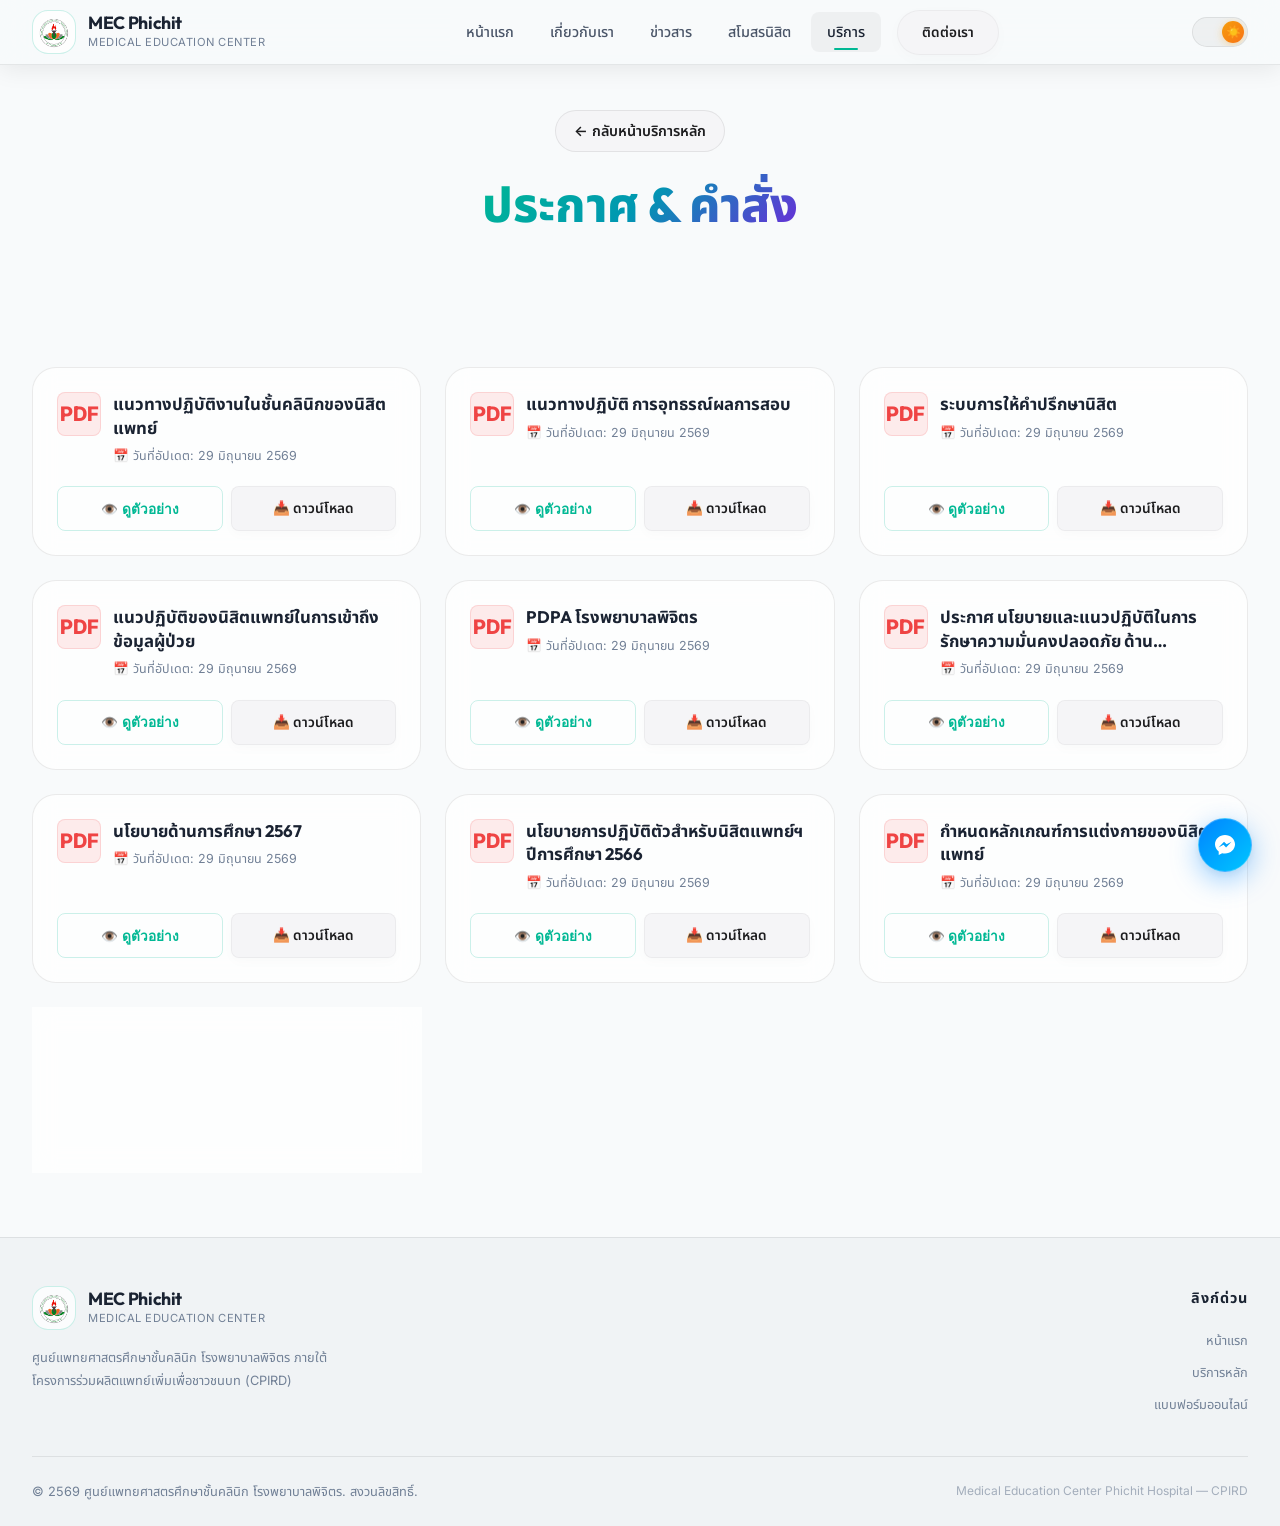
<file: announcements.html>
<!DOCTYPE html>
<html lang="th">
<head>
  <meta charset="UTF-8">
  <meta name="viewport" content="width=device-width, initial-scale=1.0">
  <meta http-equiv="X-UA-Compatible" content="IE=edge">
  
  <title>ประกาศ | MEC Phichit</title>
  <meta name="description" content="คลังเอกสารประกาศ ระเบียบการ ข้อบังคับ และคำสั่งต่างๆ ของศูนย์แพทยศาสตรศึกษาชั้นคลินิก">
  
  <!-- Favicon -->
  <link rel="icon" type="image/png" href="assets/images/logo.png">

  <!-- Prevent theme flash -->
  <script>
    (function() {
      var t = localStorage.getItem('mec-theme') || 'light';
      if (t === 'light') {
        document.documentElement.setAttribute('data-theme', 'light');
      } else {
        document.documentElement.removeAttribute('data-theme');
      }
    })();
  </script>

  <!-- Stylesheets -->
  <link rel="stylesheet" href="css/style.css?v=5.4">
</head>
<body>

  <!-- ============================================
       NAVIGATION (Consistent with index.html)
       ============================================ -->
  <nav class="navbar scrolled" id="navbar" role="navigation" aria-label="Main navigation">
    <div class="container">
      <a href="index.html#hero" class="nav-brand">
        <div class="nav-logo" aria-hidden="true">
          <img src="assets/images/logo.png" alt="MEC Phichit Logo">
        </div>
        <div class="nav-brand-text">
          <span class="nav-brand-name">MEC Phichit</span>
          <span class="nav-brand-sub">Medical Education Center</span>
        </div>
      </a>

      <div class="nav-links" id="nav-links" role="menubar">
        <a href="index.html#hero" class="nav-link" role="menuitem">หน้าแรก</a>
        <a href="index.html#about" class="nav-link" role="menuitem">เกี่ยวกับเรา</a>
        <a href="index.html#news" class="nav-link" role="menuitem">ข่าวสาร</a>
        <a href="index.html#student-union" class="nav-link" role="menuitem">สโมสรนิสิต</a>
        <a href="index.html#services" class="nav-link active" role="menuitem">บริการ</a>
        <a href="index.html#contact" class="nav-cta" role="menuitem">ติดต่อเรา</a>
      </div>

      <!-- Theme Toggle -->
      <button class="theme-toggle" id="theme-toggle" aria-label="สลับธีมมืด/สว่าง" title="สลับธีมมืด/สว่าง">
        <div class="theme-toggle-track">
          <span class="track-sun" aria-hidden="true">☀️</span>
          <span class="track-moon" aria-hidden="true">🌙</span>
        </div>
        <div class="theme-toggle-knob">
          <span class="theme-toggle-icon" aria-hidden="true">🌙</span>
        </div>
      </button>

      <button class="nav-toggle" id="nav-toggle" aria-label="Toggle navigation" aria-expanded="false">
        <span></span>
        <span></span>
        <span></span>
      </button>
    </div>
    <div class="nav-overlay" id="nav-overlay"></div>
  </nav>

  <!-- ============================================
       CONTENT SECTION
       ============================================ -->
  <section class="subpage-body container">
    <div class="subpage-header">
      <a href="index.html#services" class="btn-back">← กลับหน้าบริการหลัก</a>
      <h1 class="section-title" id="subpage-header-title">คลัง<span class="accent-text">ประกาศ & คำสั่ง</span></h1>
      <p class="section-subtitle" id="subpage-header-sub" style="margin: 0 auto;">ประกาศทั่วไป ระเบียบข้อบังคับ และตารางประกาศต่างๆ ของศูนย์แพทยศาสตรศึกษาชั้นคลินิก โรงพยาบาลพิจิตร</p>
    </div>

    <!-- Search & Filter Controls -->
    <div class="search-filter-row reveal">
      <div class="search-wrapper">
        <input type="text" id="doc-search" placeholder="ค้นหาประกาศหรือคำสั่ง...">
      </div>
      <div class="filter-group">
        <button class="filter-btn active" data-filter="all">ทั้งหมด</button>
        <button class="filter-btn" data-filter="pdf">PDF</button>
        <button class="filter-btn" data-filter="word">Word</button>
      </div>
    </div>

    <!-- Document Grid -->
    <div class="document-grid stagger-children revealed" id="document-grid">
      <!-- Populated dynamically -->
    </div>
  </section>

  <!-- ============================================
       PDF PREVIEW MODAL
       ============================================ -->
  <div class="preview-modal" id="preview-modal">
    <div class="preview-modal-overlay" id="preview-modal-overlay"></div>
    <div class="preview-modal-content">
      <div class="preview-modal-header">
        <h3 class="preview-modal-title" id="preview-modal-title">แสดงตัวอย่างเอกสาร</h3>
        <button class="preview-modal-close" id="preview-modal-close" aria-label="ปิด">&times;</button>
      </div>
      <div class="preview-modal-body">
        <iframe id="preview-iframe" src="" title="PDF Preview"></iframe>
      </div>
    </div>
  </div>

  <!-- ============================================
       FOOTER
       ============================================ -->
  <footer class="footer">
    <div class="container">
      <div class="footer-top" style="grid-template-columns: 2fr 2fr;">
        <div class="footer-brand">
          <a href="index.html#hero" class="nav-brand" style="margin-bottom: 1rem;">
            <div class="nav-logo" aria-hidden="true">
              <img src="assets/images/logo.png" alt="MEC Phichit Logo">
            </div>
            <div class="nav-brand-text">
              <span class="nav-brand-name">MEC Phichit</span>
              <span class="nav-brand-sub">Medical Education Center</span>
            </div>
          </a>
          <p class="footer-desc" id="footer-desc">ศูนย์แพทยศาสตรศึกษาชั้นคลินิก โรงพยาบาลพิจิตร</p>
        </div>
        <div class="footer-links-col" style="text-align: right; display: flex; flex-direction: column; align-items: flex-end; justify-content: center;">
          <h4 class="footer-heading">ลิงก์ด่วน</h4>
          <div class="footer-links" style="align-items: flex-end;">
            <a href="index.html#hero" class="footer-link">หน้าแรก</a>
            <a href="index.html#services" class="footer-link">บริการหลัก</a>
            <a href="forms.html" class="footer-link">แบบฟอร์มออนไลน์</a>
          </div>
        </div>
      </div>
      <div class="footer-bottom">
        <p class="footer-copy" id="footer-copy">© 2548 — 2568 ศูนย์แพทยศาสตรศึกษาชั้นคลินิก โรงพยาบาลพิจิตร. สงวนลิขสิทธิ์.</p>
        <p class="footer-credits" id="footer-credits">Clinical Medical Education Center, Phichit Hospital</p>
      </div>
    </div>
  </footer>

  <!-- ============================================
       CLIENT-SIDE JAVASCRIPT
       ============================================ -->
  <script>
    function formatThaiDate(dateStr) {
      if (!dateStr) return '';
      dateStr = String(dateStr).replace(/📅/g, '').trim();
      const match = dateStr.match(/^(\d{4})[-/](\d{1,2})[-/](\d{1,2})$/);
      if (match) {
        const year = parseInt(match[1], 10);
        const month = parseInt(match[2], 10) - 1;
        const day = parseInt(match[3], 10);
        const thaiMonths = [
          "มกราคม", "กุมภาพันธ์", "มีนาคม", "เมษายน", "พฤษภาคม", "มิถุนายน",
          "กรกฎาคม", "สิงหาคม", "กันยายน", "ตุลาคม", "พฤศจิกายน", "ธันวาคม"
        ];
        if (month >= 0 && month < 12) {
          const thaiYear = year > 2500 ? year : year + 543;
          return `${day} ${thaiMonths[month]} ${thaiYear}`;
        }
      }
      return dateStr;
    }

    document.addEventListener('DOMContentLoaded', () => {
      let db = null;
      let activeFilter = 'all';
      let searchQuery = '';

      initThemeToggle();
      initNavigation();
      initFloatingControls();
      loadData();

      // Fetch dynamic announcements data
      async function loadData() {
        try {
          const res = await fetch('data/content.json');
          if (!res.ok) throw new Error('Failed to load JSON');
          db = await res.json();

          // Populate Header & Footer details
          if (db.announcements_info) {
            const titleEl = document.getElementById('subpage-header-title');
            const subEl = document.getElementById('subpage-header-sub');
            if (titleEl) titleEl.innerHTML = `${db.announcements_info.title_line1 || ''}<span class="accent-text">${db.announcements_info.title_line2 || ''}</span>`;
            if (subEl) subEl.textContent = db.announcements_info.subtitle || '';
          }
          if (db.footer) {
            document.getElementById('footer-desc').textContent = db.footer.desc || '';
            document.getElementById('footer-copy').textContent = db.footer.copy || '';
            document.getElementById('footer-credits').textContent = db.footer.credits || '';
          }
          
          renderDocuments();
          setupEventListeners();
        } catch (err) {
          console.error('Error loading announcements database:', err);
          document.getElementById('document-grid').innerHTML = `
            <div class="no-documents-msg">
              <span>⚠️</span>
              <p>เกิดข้อผิดพลาดในการโหลดไฟล์ข้อมูล กรุณาลองใหม่อีกครั้งภายหลัง</p>
            </div>
          `;
        }
      }

      // Render documents with filters
      function renderDocuments() {
        const grid = document.getElementById('document-grid');
        grid.innerHTML = '';

        if (!db || !db.announcements) {
          showEmptyMessage();
          return;
        }

        const filtered = db.announcements.filter(doc => {
          const matchesFilter = activeFilter === 'all' || doc.type === activeFilter;
          const matchesSearch = doc.title.toLowerCase().includes(searchQuery.toLowerCase());
          return matchesFilter && matchesSearch;
        });

        if (filtered.length === 0) {
          showEmptyMessage();
          return;
        }

        filtered.forEach(doc => {
          const isPdf = doc.type === 'pdf';
          const typeLabel = isPdf ? 'PDF' : 'DOCX';
          const typeClass = isPdf ? 'pdf' : 'word';
          const previewBtn = isPdf 
            ? `<button class="btn-preview" onclick="openPreview('${doc.file}', '${doc.title.replace(/'/g, "\\'")}')">👁️ ดูตัวอย่าง</button>`
            : `<button class="btn-preview" style="opacity: 0.5; cursor: not-allowed;" disabled title="ดูตัวอย่างได้เฉพาะไฟล์ PDF">👁️ ดูตัวอย่าง</button>`;

          grid.innerHTML += `
            <div class="document-card reveal">
              <div class="doc-info-header">
                <div class="doc-type-icon ${typeClass}">${typeLabel}</div>
                <div class="doc-meta">
                  <h3 class="doc-card-title" title="${doc.title}">${doc.title}</h3>
                  <div class="doc-card-date">📅 วันที่อัปเดต: ${formatThaiDate(doc.date)}</div>
                </div>
              </div>
              <div class="doc-actions">
                ${previewBtn}
                <a href="${doc.file}" download class="btn-download">📥 ดาวน์โหลด</a>
              </div>
            </div>
          `;
        });
      }

      function showEmptyMessage() {
        const grid = document.getElementById('document-grid');
        grid.innerHTML = `
          <div class="no-documents-msg">
            <span>📂</span>
            <p>ไม่พบไฟล์ประกาศหรือคำสั่งที่ตรงกับการค้นหา</p>
          </div>
        `;
      }

      function setupEventListeners() {
        // Search Input
        const searchInput = document.getElementById('doc-search');
        searchInput.addEventListener('input', (e) => {
          searchQuery = e.target.value.trim();
          renderDocuments();
        });

        // Filter Buttons
        const filterBtns = document.querySelectorAll('.filter-btn');
        filterBtns.forEach(btn => {
          btn.addEventListener('click', () => {
            filterBtns.forEach(b => b.classList.remove('active'));
            btn.classList.add('active');
            activeFilter = btn.dataset.filter;
            renderDocuments();
          });
        });

        // Preview Close Modal
        const modal = document.getElementById('preview-modal');
        const overlay = document.getElementById('preview-modal-overlay');
        const closeBtn = document.getElementById('preview-modal-close');

        const closeModal = () => {
          modal.classList.remove('active');
          document.getElementById('preview-iframe').src = '';
          document.body.style.overflow = '';
        };

        overlay.addEventListener('click', closeModal);
        closeBtn.addEventListener('click', closeModal);
        document.addEventListener('keydown', (e) => {
          if (e.key === 'Escape') closeModal();
        });
      }

      // Exposed modal triggers
      window.openPreview = (filePath, title) => {
        const modal = document.getElementById('preview-modal');
        const titleEl = document.getElementById('preview-modal-title');
        const iframe = document.getElementById('preview-iframe');

        titleEl.textContent = title;
        iframe.src = filePath;
        modal.classList.add('active');
        document.body.style.overflow = 'hidden';
      };

      // Theme toggle engine (consistent with app.js)
      function initThemeToggle() {
        const toggleBtn = document.getElementById('theme-toggle');
        if (!toggleBtn) return;

        const iconEl = toggleBtn.querySelector('.theme-toggle-icon');
        const root = document.documentElement;

        const savedTheme = localStorage.getItem('mec-theme') || 'light';
        applyTheme(savedTheme, false);

        toggleBtn.addEventListener('click', () => {
          const currentTheme = root.getAttribute('data-theme') === 'light' ? 'light' : 'dark';
          const newTheme = currentTheme === 'light' ? 'dark' : 'light';
          applyTheme(newTheme, true);
        });

        function applyTheme(theme, animate) {
          if (theme === 'light') {
            root.setAttribute('data-theme', 'light');
          } else {
            root.removeAttribute('data-theme');
          }
          if (iconEl) {
            iconEl.textContent = theme === 'light' ? '☀️' : '🌙';
          }
          localStorage.setItem('mec-theme', theme);
        }
      }

      // Mobile Menu navigation
      function initNavigation() {
        const navToggle = document.getElementById('nav-toggle');
        const navLinks = document.getElementById('nav-links');
        const navOverlay = document.getElementById('nav-overlay');

        if (navToggle) {
          navToggle.addEventListener('click', () => {
            const isOpen = navLinks.classList.toggle('open');
            navToggle.classList.toggle('active');
            if (navOverlay) navOverlay.classList.toggle('show', isOpen);
            document.body.style.overflow = isOpen ? 'hidden' : '';
          });
        }

        if (navOverlay) {
          navOverlay.addEventListener('click', () => {
            navLinks.classList.remove('open');
            navToggle.classList.remove('active');
            navOverlay.classList.remove('show');
            document.body.style.overflow = '';
          });
        }
      }

      function initFloatingControls() {
        const scrollTopBtn = document.getElementById('scroll-top-btn');
        if (!scrollTopBtn) return;

        window.addEventListener('scroll', () => {
          if (window.pageYOffset > 300) {
            scrollTopBtn.classList.add('visible');
          } else {
            scrollTopBtn.classList.remove('visible');
          }
        }, { passive: true });

        scrollTopBtn.addEventListener('click', () => {
          smoothScrollToTop();
        });
      }

      function smoothScrollToTop() {
        const startPos = window.pageYOffset;
        if (startPos === 0) return;
        const duration = 800;
        let startTime = null;

        function animation(currentTime) {
          if (startTime === null) startTime = currentTime;
          const timeElapsed = currentTime - startTime;
          const progress = Math.min(timeElapsed / duration, 1);
          const easeOutCubic = 1 - Math.pow(1 - progress, 3);
          window.scrollTo(0, startPos * (1 - easeOutCubic));

          if (timeElapsed < duration) {
            requestAnimationFrame(animation);
          } else {
            window.scrollTo(0, 0);
          }
        }
        requestAnimationFrame(animation);
      }
    });
  </script>

  <!-- Floating Action Controls -->
  <div class="floating-controls">
    <button class="scroll-top-btn" id="scroll-top-btn" aria-label="เลื่อนขึ้นไปด้านบนสุด" title="เลื่อนขึ้นด้านบน">
      <svg width="20" height="20" viewBox="0 0 24 24" fill="none" stroke="currentColor" stroke-width="2.5" stroke-linecap="round" stroke-linejoin="round">
        <polyline points="18 15 12 9 6 15"></polyline>
      </svg>
    </button>
    <a href="https://www.facebook.com/PhichitMedicalEducation" target="_blank" rel="noopener noreferrer" class="chat-float-btn" id="chat-float-btn" aria-label="ติดต่อสอบถามทาง Facebook" title="ติดต่อสอบถามทาง Facebook">
      <div class="chat-float-icon">
        <svg width="24" height="24" viewBox="0 0 24 24" fill="currentColor">
          <path d="M12 2C6.477 2 2 6.145 2 11.258c0 2.91 1.45 5.51 3.716 7.218V22l3.407-1.87c.928.257 1.91.395 2.917.395 5.523 0 10-4.145 10-9.258C22 6.145 17.523 2 12 2zm1.06 12.422l-2.544-2.716-4.965 2.716 5.46-5.797 2.607 2.716 4.902-2.716-5.46 5.797z"/>
        </svg>
      </div>
    </a>
  </div>
</body>
</html>
</file>
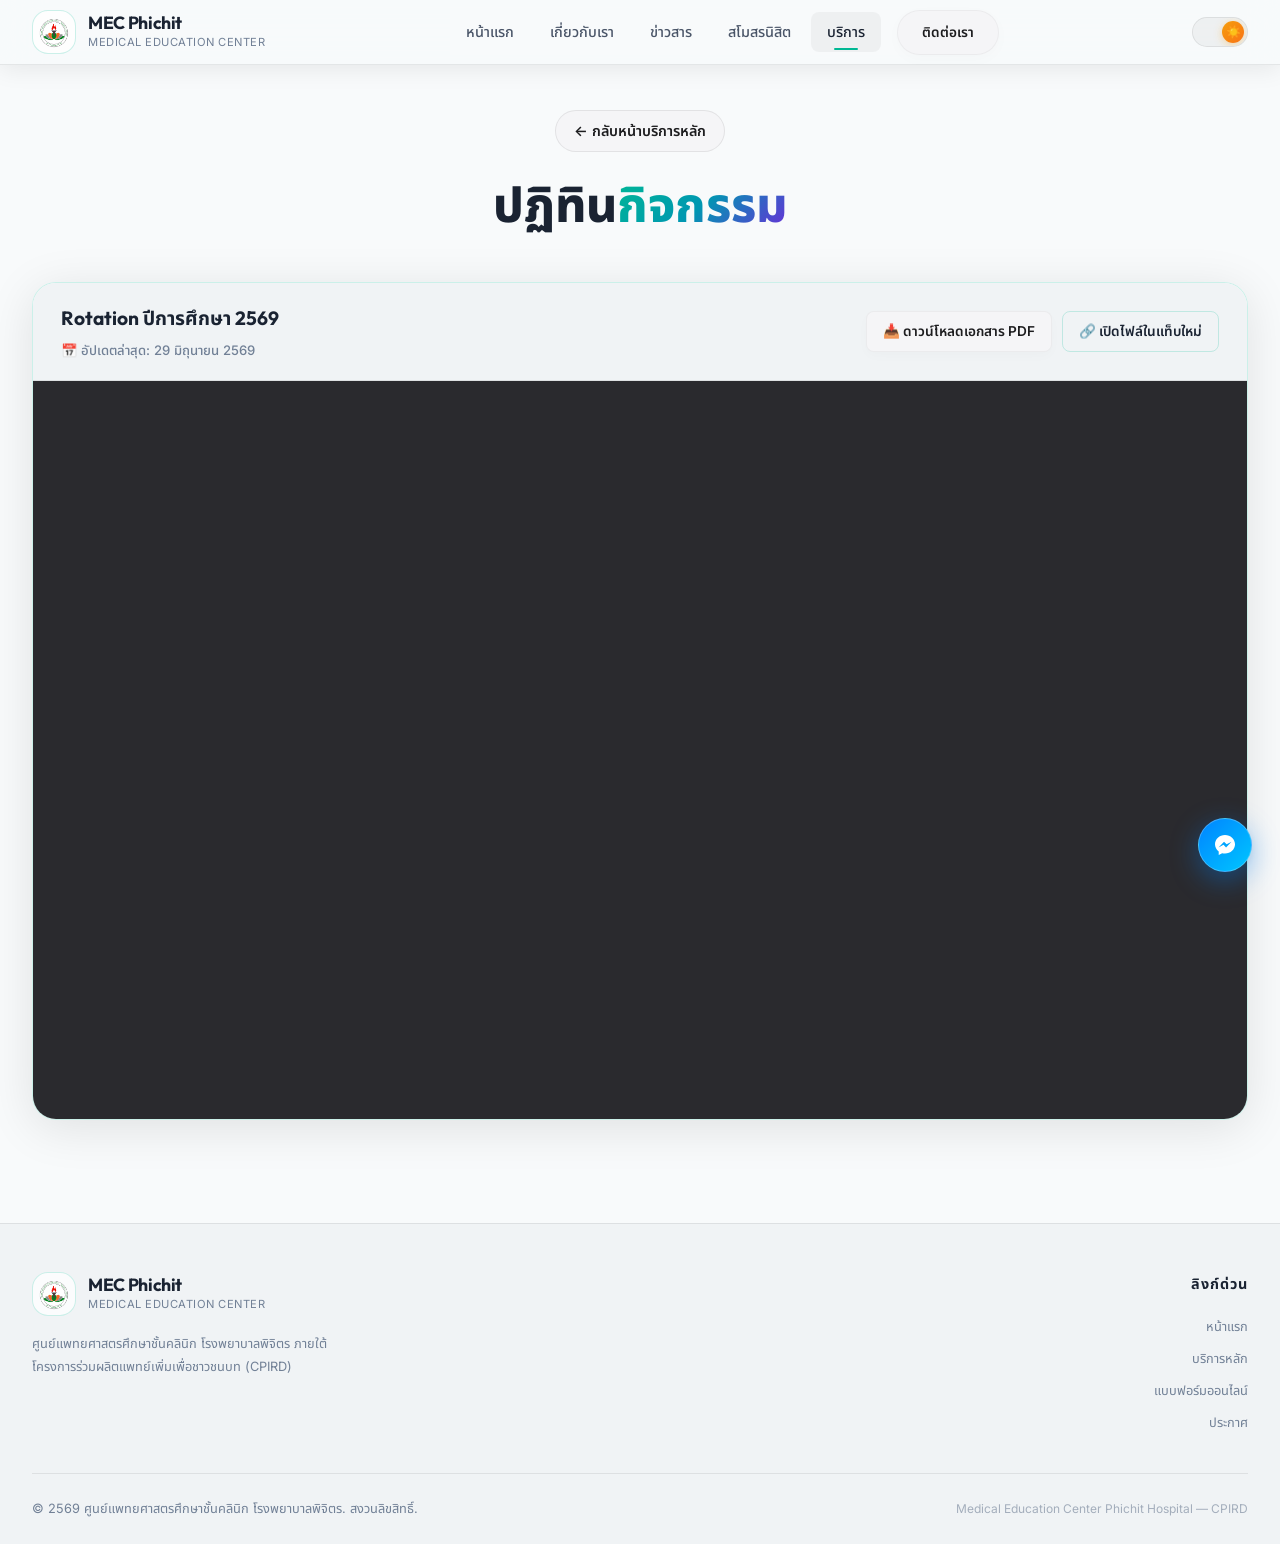
<file: calendar.html>
<!DOCTYPE html>
<html lang="th">
<head>
  <meta charset="UTF-8">
  <meta name="viewport" content="width=device-width, initial-scale=1.0">
  <meta http-equiv="X-UA-Compatible" content="IE=edge">
  
  <title>ปฏิทินกิจกรรม & วิชาการ | MEC Phichit</title>
  <meta name="description" content="ปฏิทินกิจกรรม ปฏิทินการศึกษา และตารางกิจกรรมวิชาการของศูนย์แพทยศาสตรศึกษาชั้นคลินิก โรงพยาบาลพิจิตร">
  
  <!-- Favicon -->
  <link rel="icon" type="image/png" href="assets/images/logo.png">

  <!-- Prevent theme flash -->
  <script>
    (function() {
      var t = localStorage.getItem('mec-theme') || 'light';
      if (t === 'light') {
        document.documentElement.setAttribute('data-theme', 'light');
      } else {
        document.documentElement.removeAttribute('data-theme');
      }
    })();
  </script>

  <!-- Stylesheets -->
  <link rel="stylesheet" href="css/style.css?v=5.4">
</head>
<body>

  <!-- ============================================
       NAVIGATION (Consistent with index.html)
       ============================================ -->
  <nav class="navbar scrolled" id="navbar" role="navigation" aria-label="Main navigation">
    <div class="container">
      <a href="index.html#hero" class="nav-brand">
        <div class="nav-logo" aria-hidden="true">
          <img src="assets/images/logo.png" alt="MEC Phichit Logo">
        </div>
        <div class="nav-brand-text">
          <span class="nav-brand-name">MEC Phichit</span>
          <span class="nav-brand-sub">Medical Education Center</span>
        </div>
      </a>

      <div class="nav-links" id="nav-links" role="menubar">
        <a href="index.html#hero" class="nav-link" role="menuitem">หน้าแรก</a>
        <a href="index.html#about" class="nav-link" role="menuitem">เกี่ยวกับเรา</a>
        <a href="index.html#news" class="nav-link" role="menuitem">ข่าวสาร</a>
        <a href="index.html#student-union" class="nav-link" role="menuitem">สโมสรนิสิต</a>
        <a href="index.html#services" class="nav-link active" role="menuitem">บริการ</a>
        <a href="index.html#contact" class="nav-cta" role="menuitem">ติดต่อเรา</a>
      </div>

      <!-- Theme Toggle -->
      <button class="theme-toggle" id="theme-toggle" aria-label="สลับธีมมืด/สว่าง" title="สลับธีมมืด/สว่าง">
        <div class="theme-toggle-track">
          <span class="track-sun" aria-hidden="true">☀️</span>
          <span class="track-moon" aria-hidden="true">🌙</span>
        </div>
        <div class="theme-toggle-knob">
          <span class="theme-toggle-icon" aria-hidden="true">🌙</span>
        </div>
      </button>

      <button class="nav-toggle" id="nav-toggle" aria-label="Toggle navigation" aria-expanded="false">
        <span></span>
        <span></span>
        <span></span>
      </button>
    </div>
    <div class="nav-overlay" id="nav-overlay"></div>
  </nav>

  <!-- ============================================
       CONTENT SECTION
       ============================================ -->
  <section class="subpage-body container calendar-section">
    <div class="subpage-header">
      <a href="index.html#services" class="btn-back">← กลับหน้าบริการหลัก</a>
      <h1 class="section-title" id="subpage-header-title">ปฏิทิน<span class="accent-text">กิจกรรม & วิชาการ</span></h1>
      <p class="section-subtitle" id="subpage-header-sub" style="margin: 0 auto;">ตรวจสอบกำหนดการ กิจกรรมวิชาการ และปฏิทินการศึกษาของศูนย์แพทยศาสตรศึกษาชั้นคลินิก โรงพยาบาลพิจิตร</p>
    </div>

    <!-- Calendar Selector Tabs (Dynamically rendered if > 1 calendar) -->
    <div class="calendar-selector-row" id="calendar-selector-row" style="display: none;">
      <!-- Populated dynamically -->
    </div>

    <!-- Full-Width Embed PDF Viewer Container -->
    <div class="calendar-embed-wrapper" id="calendar-embed-wrapper">
      <div class="calendar-embed-header">
        <div class="calendar-info-meta">
          <h2 class="calendar-active-title" id="cal-active-title">กำลังโหลดข้อมูลปฏิทิน...</h2>
          <span class="calendar-active-date" id="cal-active-date">📅 อัปเดตล่าสุด: -</span>
        </div>
        <div class="calendar-action-btns">
          <a href="#" id="btn-cal-download" download class="btn-cal-action btn-cal-download">📥 ดาวน์โหลดเอกสาร PDF</a>
          <a href="#" id="btn-cal-external" target="_blank" rel="noopener noreferrer" class="btn-cal-action btn-cal-external">🔗 เปิดไฟล์ในแท็บใหม่</a>
        </div>
      </div>
      <div class="calendar-embed-body">
        <iframe id="pdf-embed-frame" class="calendar-embed-frame" src="" title="PDF Calendar Viewer"></iframe>
      </div>
    </div>
  </section>

  <!-- ============================================
       FOOTER
       ============================================ -->
  <footer class="footer">
    <div class="container">
      <div class="footer-top" style="grid-template-columns: 2fr 2fr;">
        <div class="footer-brand">
          <a href="index.html#hero" class="nav-brand" style="margin-bottom: 1rem;">
            <div class="nav-logo" aria-hidden="true">
              <img src="assets/images/logo.png" alt="MEC Phichit Logo">
            </div>
            <div class="nav-brand-text">
              <span class="nav-brand-name">MEC Phichit</span>
              <span class="nav-brand-sub">Medical Education Center</span>
            </div>
          </a>
          <p class="footer-desc" id="footer-desc">ศูนย์แพทยศาสตรศึกษาชั้นคลินิก โรงพยาบาลพิจิตร</p>
        </div>
        <div class="footer-links-col" style="text-align: right; display: flex; flex-direction: column; align-items: flex-end; justify-content: center;">
          <h4 class="footer-heading">ลิงก์ด่วน</h4>
          <div class="footer-links" style="align-items: flex-end;">
            <a href="index.html#hero" class="footer-link">หน้าแรก</a>
            <a href="index.html#services" class="footer-link">บริการหลัก</a>
            <a href="forms.html" class="footer-link">แบบฟอร์มออนไลน์</a>
            <a href="announcements.html" class="footer-link">ประกาศ</a>
          </div>
        </div>
      </div>
      <div class="footer-bottom">
        <p class="footer-copy" id="footer-copy">© 2548 — 2568 ศูนย์แพทยศาสตรศึกษาชั้นคลินิก โรงพยาบาลพิจิตร. สงวนลิขสิทธิ์.</p>
        <p class="footer-credits" id="footer-credits">Clinical Medical Education Center, Phichit Hospital</p>
      </div>
    </div>
  </footer>

  <!-- Floating Action Controls -->
  <div class="floating-controls">
    <button class="scroll-top-btn" id="scroll-top-btn" aria-label="เลื่อนขึ้นไปด้านบนสุด" title="เลื่อนขึ้นด้านบน">
      <svg width="20" height="20" viewBox="0 0 24 24" fill="none" stroke="currentColor" stroke-width="2.5" stroke-linecap="round" stroke-linejoin="round">
        <polyline points="18 15 12 9 6 15"></polyline>
      </svg>
    </button>
    <a href="https://www.facebook.com/PhichitMedicalEducation" target="_blank" rel="noopener noreferrer" class="chat-float-btn" id="chat-float-btn" aria-label="ติดต่อสอบถามทาง Facebook" title="ติดต่อสอบถามทาง Facebook">
      <div class="chat-float-icon">
        <svg width="24" height="24" viewBox="0 0 24 24" fill="currentColor">
          <path d="M12 2C6.477 2 2 6.145 2 11.258c0 2.91 1.45 5.51 3.716 7.218V22l3.407-1.87c.928.257 1.91.395 2.917.395 5.523 0 10-4.145 10-9.258C22 6.145 17.523 2 12 2zm1.06 12.422l-2.544-2.716-4.965 2.716 5.46-5.797 2.607 2.716 4.902-2.716-5.46 5.797z"/>
        </svg>
      </div>
    </a>
  </div>

  <!-- ============================================
       CLIENT-SIDE JAVASCRIPT
       ============================================ -->
  <script>
    function formatThaiDate(dateStr) {
      if (!dateStr) return '';
      dateStr = String(dateStr).replace(/📅/g, '').trim();
      const match = dateStr.match(/^(\d{4})[-/](\d{1,2})[-/](\d{1,2})$/);
      if (match) {
        const year = parseInt(match[1], 10);
        const month = parseInt(match[2], 10) - 1;
        const day = parseInt(match[3], 10);
        const thaiMonths = [
          "มกราคม", "กุมภาพันธ์", "มีนาคม", "เมษายน", "พฤษภาคม", "มิถุนายน",
          "กรกฎาคม", "สิงหาคม", "กันยายน", "ตุลาคม", "พฤศจิกายน", "ธันวาคม"
        ];
        if (month >= 0 && month < 12) {
          const thaiYear = year > 2500 ? year : year + 543;
          return `${day} ${thaiMonths[month]} ${thaiYear}`;
        }
      }
      return dateStr;
    }

    document.addEventListener('DOMContentLoaded', () => {
      let db = null;
      let activeCalendarIndex = 0;

      initThemeToggle();
      initNavigation();
      initFloatingControls();
      loadData();

      // Fetch dynamic calendar data
      async function loadData() {
        try {
          const res = await fetch('data/content.json');
          if (!res.ok) throw new Error('Failed to load JSON');
          db = await res.json();

          // Populate Header & Footer details
          if (db.calendar_info) {
            const titleEl = document.getElementById('subpage-header-title');
            const subEl = document.getElementById('subpage-header-sub');
            if (titleEl) titleEl.innerHTML = `${db.calendar_info.title_line1 || ''}<span class="accent-text">${db.calendar_info.title_line2 || ''}</span>`;
            if (subEl) subEl.textContent = db.calendar_info.subtitle || '';
          }
          if (db.footer) {
            document.getElementById('footer-desc').textContent = db.footer.desc || '';
            document.getElementById('footer-copy').textContent = db.footer.copy || '';
            document.getElementById('footer-credits').textContent = db.footer.credits || '';
          }

          renderCalendar();
        } catch (err) {
          console.error('Error loading calendar database:', err);
          document.getElementById('cal-active-title').textContent = 'เกิดข้อผิดพลาดในการโหลดไฟล์ข้อมูล';
        }
      }

      // Render calendar view
      function renderCalendar() {
        if (!db || !db.calendar || db.calendar.length === 0) {
          document.getElementById('cal-active-title').textContent = 'ยังไม่มีปฏิทินกิจกรรมในระบบ';
          document.getElementById('pdf-embed-frame').style.display = 'none';
          return;
        }

        const selectorRow = document.getElementById('calendar-selector-row');
        if (db.calendar.length > 1) {
          selectorRow.style.display = 'flex';
          selectorRow.innerHTML = db.calendar.map((item, idx) => `
            <button class="calendar-tab-btn ${idx === activeCalendarIndex ? 'active' : ''}" onclick="switchCalendar(${idx})">
              📅 ${item.title}
            </button>
          `).join('');
        } else {
          selectorRow.style.display = 'none';
        }

        const activeItem = db.calendar[activeCalendarIndex] || db.calendar[0];
        document.getElementById('cal-active-title').textContent = activeItem.title;
        document.getElementById('cal-active-date').textContent = `📅 อัปเดตล่าสุด: ${formatThaiDate(activeItem.date)}`;

        const iframe = document.getElementById('pdf-embed-frame');
        iframe.style.display = 'block';
        iframe.src = activeItem.file;

        const dlBtn = document.getElementById('btn-cal-download');
        dlBtn.href = activeItem.file;
        dlBtn.download = activeItem.title;

        const extBtn = document.getElementById('btn-cal-external');
        extBtn.href = activeItem.file;
      }

      window.switchCalendar = (idx) => {
        activeCalendarIndex = idx;
        renderCalendar();
      };

      // Theme toggle engine (consistent with app.js)
      function initThemeToggle() {
        const toggleBtn = document.getElementById('theme-toggle');
        if (!toggleBtn) return;

        const iconEl = toggleBtn.querySelector('.theme-toggle-icon');
        const root = document.documentElement;

        const savedTheme = localStorage.getItem('mec-theme') || 'light';
        applyTheme(savedTheme, false);

        toggleBtn.addEventListener('click', () => {
          const currentTheme = root.getAttribute('data-theme') === 'light' ? 'light' : 'dark';
          const newTheme = currentTheme === 'light' ? 'dark' : 'light';
          applyTheme(newTheme, true);
        });

        function applyTheme(theme, animate) {
          if (theme === 'light') {
            root.setAttribute('data-theme', 'light');
          } else {
            root.removeAttribute('data-theme');
          }
          if (iconEl) {
            iconEl.textContent = theme === 'light' ? '☀️' : '🌙';
          }
          localStorage.setItem('mec-theme', theme);
        }
      }

      // Mobile Menu navigation
      function initNavigation() {
        const navToggle = document.getElementById('nav-toggle');
        const navLinks = document.getElementById('nav-links');
        const navOverlay = document.getElementById('nav-overlay');

        if (navToggle) {
          navToggle.addEventListener('click', () => {
            const isOpen = navLinks.classList.toggle('open');
            navToggle.classList.toggle('active');
            if (navOverlay) navOverlay.classList.toggle('show', isOpen);
            document.body.style.overflow = isOpen ? 'hidden' : '';
          });
        }

        if (navOverlay) {
          navOverlay.addEventListener('click', () => {
            navLinks.classList.remove('open');
            navToggle.classList.remove('active');
            navOverlay.classList.remove('show');
            document.body.style.overflow = '';
          });
        }
      }

      function initFloatingControls() {
        const scrollTopBtn = document.getElementById('scroll-top-btn');
        if (!scrollTopBtn) return;

        window.addEventListener('scroll', () => {
          if (window.pageYOffset > 300) {
            scrollTopBtn.classList.add('visible');
          } else {
            scrollTopBtn.classList.remove('visible');
          }
        }, { passive: true });

        scrollTopBtn.addEventListener('click', () => {
          smoothScrollToTop();
        });
      }

      function smoothScrollToTop() {
        const startPos = window.pageYOffset;
        if (startPos === 0) return;
        const duration = 800;
        let startTime = null;

        function animation(currentTime) {
          if (startTime === null) startTime = currentTime;
          const timeElapsed = currentTime - startTime;
          const progress = Math.min(timeElapsed / duration, 1);
          const easeOutCubic = 1 - Math.pow(1 - progress, 3);
          window.scrollTo(0, startPos * (1 - easeOutCubic));

          if (timeElapsed < duration) {
            requestAnimationFrame(animation);
          } else {
            window.scrollTo(0, 0);
          }
        }
        requestAnimationFrame(animation);
      }
    });
  </script>
</body>
</html>
</file>
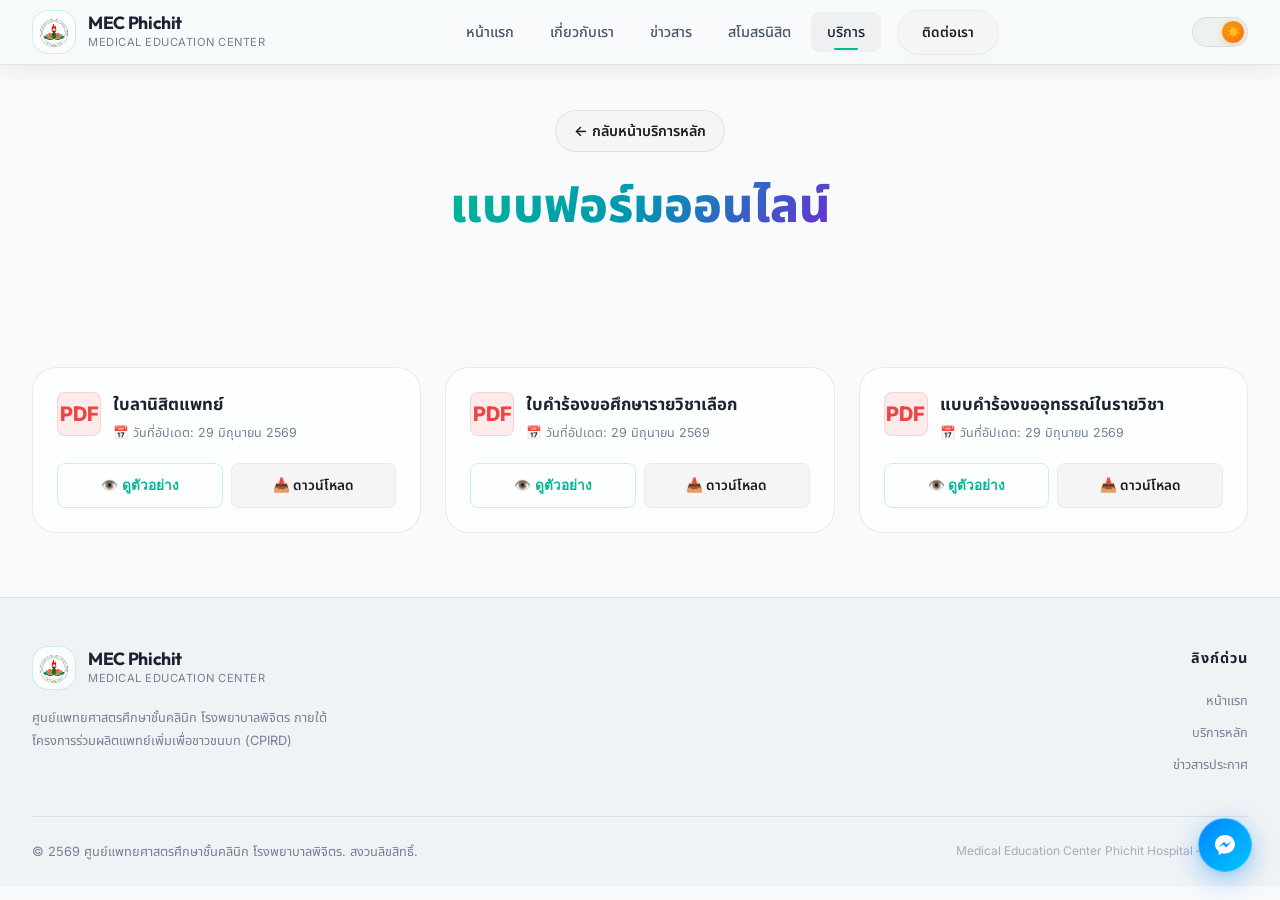
<file: forms.html>
<!DOCTYPE html>
<html lang="th">
<head>
  <meta charset="UTF-8">
  <meta name="viewport" content="width=device-width, initial-scale=1.0">
  <meta http-equiv="X-UA-Compatible" content="IE=edge">
  
  <title>แบบฟอร์มออนไลน์ | MEC Phichit</title>
  <meta name="description" content="คลังแบบฟอร์มออนไลน์และเอกสารคำร้องต่างๆ สำหรับอาจารย์แพทย์ นิสิตแพทย์ และบุคลากร">
  
  <!-- Favicon -->
  <link rel="icon" type="image/png" href="assets/images/logo.png">

  <!-- Prevent theme flash -->
  <script>
    (function() {
      var t = localStorage.getItem('mec-theme') || 'light';
      if (t === 'light') {
        document.documentElement.setAttribute('data-theme', 'light');
      } else {
        document.documentElement.removeAttribute('data-theme');
      }
    })();
  </script>

  <!-- Stylesheets -->
  <link rel="stylesheet" href="css/style.css?v=5.4">
</head>
<body>

  <!-- ============================================
       NAVIGATION (Consistent with index.html)
       ============================================ -->
  <nav class="navbar scrolled" id="navbar" role="navigation" aria-label="Main navigation">
    <div class="container">
      <a href="index.html#hero" class="nav-brand">
        <div class="nav-logo" aria-hidden="true">
          <img src="assets/images/logo.png" alt="MEC Phichit Logo">
        </div>
        <div class="nav-brand-text">
          <span class="nav-brand-name">MEC Phichit</span>
          <span class="nav-brand-sub">Medical Education Center</span>
        </div>
      </a>

      <div class="nav-links" id="nav-links" role="menubar">
        <a href="index.html#hero" class="nav-link" role="menuitem">หน้าแรก</a>
        <a href="index.html#about" class="nav-link" role="menuitem">เกี่ยวกับเรา</a>
        <a href="index.html#news" class="nav-link" role="menuitem">ข่าวสาร</a>
        <a href="index.html#student-union" class="nav-link" role="menuitem">สโมสรนิสิต</a>
        <a href="index.html#services" class="nav-link active" role="menuitem">บริการ</a>
        <a href="index.html#contact" class="nav-cta" role="menuitem">ติดต่อเรา</a>
      </div>

      <!-- Theme Toggle -->
      <button class="theme-toggle" id="theme-toggle" aria-label="สลับธีมมืด/สว่าง" title="สลับธีมมืด/สว่าง">
        <div class="theme-toggle-track">
          <span class="track-sun" aria-hidden="true">☀️</span>
          <span class="track-moon" aria-hidden="true">🌙</span>
        </div>
        <div class="theme-toggle-knob">
          <span class="theme-toggle-icon" aria-hidden="true">🌙</span>
        </div>
      </button>

      <button class="nav-toggle" id="nav-toggle" aria-label="Toggle navigation" aria-expanded="false">
        <span></span>
        <span></span>
        <span></span>
      </button>
    </div>
    <div class="nav-overlay" id="nav-overlay"></div>
  </nav>

  <!-- ============================================
       CONTENT SECTION
       ============================================ -->
  <section class="subpage-body container">
    <div class="subpage-header">
      <a href="index.html#services" class="btn-back">← กลับหน้าบริการหลัก</a>
      <h1 class="section-title" id="subpage-header-title">คลัง<span class="accent-text">แบบฟอร์มออนไลน์</span></h1>
      <p class="section-subtitle" id="subpage-header-sub" style="margin: 0 auto;">ดาวน์โหลดแบบฟอร์มออนไลน์ เอกสารธุรการ และใบคำร้องต่างๆ ของศูนย์แพทยศาสตรศึกษาชั้นคลินิก</p>
    </div>

    <!-- Search & Filter Controls -->
    <div class="search-filter-row reveal">
      <div class="search-wrapper">
        <input type="text" id="doc-search" placeholder="ค้นหาชื่อแบบฟอร์มออนไลน์...">
      </div>
      <div class="filter-group">
        <button class="filter-btn active" data-filter="all">ทั้งหมด</button>
        <button class="filter-btn" data-filter="pdf">PDF</button>
        <button class="filter-btn" data-filter="word">Word</button>
      </div>
    </div>

    <!-- Document Grid -->
    <div class="document-grid stagger-children revealed" id="document-grid">
      <!-- Populated dynamically -->
    </div>
  </section>

  <!-- ============================================
       PDF PREVIEW MODAL
       ============================================ -->
  <div class="preview-modal" id="preview-modal">
    <div class="preview-modal-overlay" id="preview-modal-overlay"></div>
    <div class="preview-modal-content">
      <div class="preview-modal-header">
        <h3 class="preview-modal-title" id="preview-modal-title">แสดงตัวอย่างเอกสาร</h3>
        <button class="preview-modal-close" id="preview-modal-close" aria-label="ปิด">&times;</button>
      </div>
      <div class="preview-modal-body">
        <iframe id="preview-iframe" src="" title="PDF Preview"></iframe>
      </div>
    </div>
  </div>

  <!-- ============================================
       FOOTER
       ============================================ -->
  <footer class="footer">
    <div class="container">
      <div class="footer-top" style="grid-template-columns: 2fr 2fr;">
        <div class="footer-brand">
          <a href="index.html#hero" class="nav-brand" style="margin-bottom: 1rem;">
            <div class="nav-logo" aria-hidden="true">
              <img src="assets/images/logo.png" alt="MEC Phichit Logo">
            </div>
            <div class="nav-brand-text">
              <span class="nav-brand-name">MEC Phichit</span>
              <span class="nav-brand-sub">Medical Education Center</span>
            </div>
          </a>
          <p class="footer-desc" id="footer-desc">ศูนย์แพทยศาสตรศึกษาชั้นคลินิก โรงพยาบาลพิจิตร</p>
        </div>
        <div class="footer-links-col" style="text-align: right; display: flex; flex-direction: column; align-items: flex-end; justify-content: center;">
          <h4 class="footer-heading">ลิงก์ด่วน</h4>
          <div class="footer-links" style="align-items: flex-end;">
            <a href="index.html#hero" class="footer-link">หน้าแรก</a>
            <a href="index.html#services" class="footer-link">บริการหลัก</a>
            <a href="announcements.html" class="footer-link">ข่าวสารประกาศ</a>
          </div>
        </div>
      </div>
      <div class="footer-bottom">
        <p class="footer-copy" id="footer-copy">© 2548 — 2568 ศูนย์แพทยศาสตรศึกษาชั้นคลินิก โรงพยาบาลพิจิตร. สงวนลิขสิทธิ์.</p>
        <p class="footer-credits" id="footer-credits">Clinical Medical Education Center, Phichit Hospital</p>
      </div>
    </div>
  </footer>

  <!-- ============================================
       CLIENT-SIDE JAVASCRIPT
       ============================================ -->
  <script>
    function formatThaiDate(dateStr) {
      if (!dateStr) return '';
      dateStr = String(dateStr).replace(/📅/g, '').trim();
      const match = dateStr.match(/^(\d{4})[-/](\d{1,2})[-/](\d{1,2})$/);
      if (match) {
        const year = parseInt(match[1], 10);
        const month = parseInt(match[2], 10) - 1;
        const day = parseInt(match[3], 10);
        const thaiMonths = [
          "มกราคม", "กุมภาพันธ์", "มีนาคม", "เมษายน", "พฤษภาคม", "มิถุนายน",
          "กรกฎาคม", "สิงหาคม", "กันยายน", "ตุลาคม", "พฤศจิกายน", "ธันวาคม"
        ];
        if (month >= 0 && month < 12) {
          const thaiYear = year > 2500 ? year : year + 543;
          return `${day} ${thaiMonths[month]} ${thaiYear}`;
        }
      }
      return dateStr;
    }

    document.addEventListener('DOMContentLoaded', () => {
      let db = null;
      let activeFilter = 'all';
      let searchQuery = '';

      initThemeToggle();
      initNavigation();
      initFloatingControls();
      loadData();

      // Fetch dynamic forms data
      async function loadData() {
        try {
          const res = await fetch('data/content.json');
          if (!res.ok) throw new Error('Failed to load JSON');
          db = await res.json();

          // Populate Header & Footer details
          if (db.forms_info) {
            const titleEl = document.getElementById('subpage-header-title');
            const subEl = document.getElementById('subpage-header-sub');
            if (titleEl) titleEl.innerHTML = `${db.forms_info.title_line1 || ''}<span class="accent-text">${db.forms_info.title_line2 || ''}</span>`;
            if (subEl) subEl.textContent = db.forms_info.subtitle || '';
          }
          if (db.footer) {
            document.getElementById('footer-desc').textContent = db.footer.desc || '';
            document.getElementById('footer-copy').textContent = db.footer.copy || '';
            document.getElementById('footer-credits').textContent = db.footer.credits || '';
          }
          
          renderDocuments();
          setupEventListeners();
        } catch (err) {
          console.error('Error loading documents database:', err);
          document.getElementById('document-grid').innerHTML = `
            <div class="no-documents-msg">
              <span>⚠️</span>
              <p>เกิดข้อผิดพลาดในการโหลดไฟล์ข้อมูล กรุณาลองใหม่อีกครั้งภายหลัง</p>
            </div>
          `;
        }
      }

      // Render documents with filters
      function renderDocuments() {
        const grid = document.getElementById('document-grid');
        grid.innerHTML = '';

        if (!db || !db.forms) {
          showEmptyMessage();
          return;
        }

        const filtered = db.forms.filter(doc => {
          const matchesFilter = activeFilter === 'all' || doc.type === activeFilter;
          const matchesSearch = doc.title.toLowerCase().includes(searchQuery.toLowerCase());
          return matchesFilter && matchesSearch;
        });

        if (filtered.length === 0) {
          showEmptyMessage();
          return;
        }

        filtered.forEach(doc => {
          const isPdf = doc.type === 'pdf';
          const typeLabel = isPdf ? 'PDF' : 'DOCX';
          const typeClass = isPdf ? 'pdf' : 'word';
          const previewBtn = isPdf 
            ? `<button class="btn-preview" onclick="openPreview('${doc.file}', '${doc.title.replace(/'/g, "\\'")}')">👁️ ดูตัวอย่าง</button>`
            : `<button class="btn-preview" style="opacity: 0.5; cursor: not-allowed;" disabled title="ดูตัวอย่างได้เฉพาะไฟล์ PDF">👁️ ดูตัวอย่าง</button>`;

          grid.innerHTML += `
            <div class="document-card reveal">
              <div class="doc-info-header">
                <div class="doc-type-icon ${typeClass}">${typeLabel}</div>
                <div class="doc-meta">
                  <h3 class="doc-card-title" title="${doc.title}">${doc.title}</h3>
                  <div class="doc-card-date">📅 วันที่อัปเดต: ${formatThaiDate(doc.date)}</div>
                </div>
              </div>
              <div class="doc-actions">
                ${previewBtn}
                <a href="${doc.file}" download class="btn-download">📥 ดาวน์โหลด</a>
              </div>
            </div>
          `;
        });
      }

      function showEmptyMessage() {
        const grid = document.getElementById('document-grid');
        grid.innerHTML = `
          <div class="no-documents-msg">
            <span>📂</span>
            <p>ไม่พบไฟล์แบบฟอร์มที่ตรงกับการค้นหา</p>
          </div>
        `;
      }

      function setupEventListeners() {
        // Search Input
        const searchInput = document.getElementById('doc-search');
        searchInput.addEventListener('input', (e) => {
          searchQuery = e.target.value.trim();
          renderDocuments();
        });

        // Filter Buttons
        const filterBtns = document.querySelectorAll('.filter-btn');
        filterBtns.forEach(btn => {
          btn.addEventListener('click', () => {
            filterBtns.forEach(b => b.classList.remove('active'));
            btn.classList.add('active');
            activeFilter = btn.dataset.filter;
            renderDocuments();
          });
        });

        // Preview Close Modal
        const modal = document.getElementById('preview-modal');
        const overlay = document.getElementById('preview-modal-overlay');
        const closeBtn = document.getElementById('preview-modal-close');

        const closeModal = () => {
          modal.classList.remove('active');
          document.getElementById('preview-iframe').src = '';
          document.body.style.overflow = '';
        };

        overlay.addEventListener('click', closeModal);
        closeBtn.addEventListener('click', closeModal);
        document.addEventListener('keydown', (e) => {
          if (e.key === 'Escape') closeModal();
        });
      }

      // Exposed modal triggers
      window.openPreview = (filePath, title) => {
        const modal = document.getElementById('preview-modal');
        const titleEl = document.getElementById('preview-modal-title');
        const iframe = document.getElementById('preview-iframe');

        titleEl.textContent = title;
        iframe.src = filePath;
        modal.classList.add('active');
        document.body.style.overflow = 'hidden';
      };

      // Theme toggle engine (consistent with app.js)
      function initThemeToggle() {
        const toggleBtn = document.getElementById('theme-toggle');
        if (!toggleBtn) return;

        const iconEl = toggleBtn.querySelector('.theme-toggle-icon');
        const root = document.documentElement;

        const savedTheme = localStorage.getItem('mec-theme') || 'light';
        applyTheme(savedTheme, false);

        toggleBtn.addEventListener('click', () => {
          const currentTheme = root.getAttribute('data-theme') === 'light' ? 'light' : 'dark';
          const newTheme = currentTheme === 'light' ? 'dark' : 'light';
          applyTheme(newTheme, true);
        });

        function applyTheme(theme, animate) {
          if (theme === 'light') {
            root.setAttribute('data-theme', 'light');
          } else {
            root.removeAttribute('data-theme');
          }
          if (iconEl) {
            iconEl.textContent = theme === 'light' ? '☀️' : '🌙';
          }
          localStorage.setItem('mec-theme', theme);
        }
      }

      // Mobile Menu navigation
      function initNavigation() {
        const navToggle = document.getElementById('nav-toggle');
        const navLinks = document.getElementById('nav-links');
        const navOverlay = document.getElementById('nav-overlay');

        if (navToggle) {
          navToggle.addEventListener('click', () => {
            const isOpen = navLinks.classList.toggle('open');
            navToggle.classList.toggle('active');
            if (navOverlay) navOverlay.classList.toggle('show', isOpen);
            document.body.style.overflow = isOpen ? 'hidden' : '';
          });
        }

        if (navOverlay) {
          navOverlay.addEventListener('click', () => {
            navLinks.classList.remove('open');
            navToggle.classList.remove('active');
            navOverlay.classList.remove('show');
            document.body.style.overflow = '';
          });
        }
      }

      function initFloatingControls() {
        const scrollTopBtn = document.getElementById('scroll-top-btn');
        if (!scrollTopBtn) return;

        window.addEventListener('scroll', () => {
          if (window.pageYOffset > 300) {
            scrollTopBtn.classList.add('visible');
          } else {
            scrollTopBtn.classList.remove('visible');
          }
        }, { passive: true });

        scrollTopBtn.addEventListener('click', () => {
          smoothScrollToTop();
        });
      }

      function smoothScrollToTop() {
        const startPos = window.pageYOffset;
        if (startPos === 0) return;
        const duration = 800;
        let startTime = null;

        function animation(currentTime) {
          if (startTime === null) startTime = currentTime;
          const timeElapsed = currentTime - startTime;
          const progress = Math.min(timeElapsed / duration, 1);
          const easeOutCubic = 1 - Math.pow(1 - progress, 3);
          window.scrollTo(0, startPos * (1 - easeOutCubic));

          if (timeElapsed < duration) {
            requestAnimationFrame(animation);
          } else {
            window.scrollTo(0, 0);
          }
        }
        requestAnimationFrame(animation);
      }
    });
  </script>

  <!-- Floating Action Controls -->
  <div class="floating-controls">
    <button class="scroll-top-btn" id="scroll-top-btn" aria-label="เลื่อนขึ้นไปด้านบนสุด" title="เลื่อนขึ้นด้านบน">
      <svg width="20" height="20" viewBox="0 0 24 24" fill="none" stroke="currentColor" stroke-width="2.5" stroke-linecap="round" stroke-linejoin="round">
        <polyline points="18 15 12 9 6 15"></polyline>
      </svg>
    </button>
    <a href="https://www.facebook.com/PhichitMedicalEducation" target="_blank" rel="noopener noreferrer" class="chat-float-btn" id="chat-float-btn" aria-label="ติดต่อสอบถามทาง Facebook" title="ติดต่อสอบถามทาง Facebook">
      <div class="chat-float-icon">
        <svg width="24" height="24" viewBox="0 0 24 24" fill="currentColor">
          <path d="M12 2C6.477 2 2 6.145 2 11.258c0 2.91 1.45 5.51 3.716 7.218V22l3.407-1.87c.928.257 1.91.395 2.917.395 5.523 0 10-4.145 10-9.258C22 6.145 17.523 2 12 2zm1.06 12.422l-2.544-2.716-4.965 2.716 5.46-5.797 2.607 2.716 4.902-2.716-5.46 5.797z"/>
        </svg>
      </div>
    </a>
  </div>
</body>
</html>
</file>
<file: css/style.css>
/* ============================================
   MEC PHICHIT — Design System & Styles
   Clinical Medical Education Center
   ============================================ */

/* --- Google Fonts --- */
@import url('https://fonts.googleapis.com/css2?family=Inter:wght@300;400;500;600;700;800&family=Outfit:wght@400;500;600;700;800;900&family=Noto+Sans+Thai:wght@300;400;500;600;700;800&display=swap');

/* --- CSS Custom Properties --- */
:root {
  /* Colors — Dark Medical Premium */
  --bg-primary: #050d1a;
  --bg-secondary: #0a1628;
  --bg-tertiary: #0f1f38;
  --bg-card: rgba(15, 31, 56, 0.6);
  --bg-glass: rgba(15, 31, 56, 0.45);

  --accent-primary: #00d4aa;
  --accent-secondary: #00b4d8;
  --accent-tertiary: #7c3aed;
  --accent-warm: #f59e0b;
  --accent-rose: #f43f5e;

  --gradient-accent: linear-gradient(135deg, #00d4aa 0%, #00b4d8 50%, #7c3aed 100%);
  --gradient-hero: linear-gradient(160deg, #050d1a 0%, #0a1628 30%, #0f2847 60%, #0a1628 100%);
  --gradient-card: linear-gradient(145deg, rgba(0, 212, 170, 0.08), rgba(0, 180, 216, 0.04));
  --gradient-glow: radial-gradient(ellipse at center, rgba(0, 212, 170, 0.15) 0%, transparent 70%);

  --text-primary: #f0f4f8;
  --text-secondary: #94a3b8;
  --text-muted: #64748b;
  --text-accent: #00d4aa;

  --border-subtle: rgba(148, 163, 184, 0.1);
  --border-glass: rgba(0, 212, 170, 0.15);

  --shadow-sm: 0 2px 8px rgba(0, 0, 0, 0.3);
  --shadow-md: 0 4px 24px rgba(0, 0, 0, 0.4);
  --shadow-lg: 0 8px 48px rgba(0, 0, 0, 0.5);
  --shadow-glow: 0 0 40px rgba(0, 212, 170, 0.15);
  --shadow-glow-strong: 0 0 60px rgba(0, 212, 170, 0.25);

  /* Button Variables - Minimal Apple-Style Dark Theme (Aligned with Medical Slate Blue) */
  --btn-primary-bg: #122540;
  --btn-primary-hover-bg: #1b355a;
  --btn-primary-active-bg: #0a1728;
  --btn-primary-text: #f0f4f8;
  --btn-primary-border: 1px solid rgba(0, 212, 170, 0.3);
  --btn-primary-shadow: rgba(0, 212, 170, 0.05);
  --btn-primary-shadow-hover: rgba(0, 212, 170, 0.15);

  /* Typography */
  --font-heading: 'Outfit', 'Noto Sans Thai', sans-serif;
  --font-body: 'Inter', 'Noto Sans Thai', sans-serif;

  --fs-hero: clamp(2.5rem, 6vw, 4.5rem);
  --fs-h1: clamp(2rem, 4vw, 3rem);
  --fs-h2: clamp(1.5rem, 3vw, 2.25rem);
  --fs-h3: clamp(1.15rem, 2vw, 1.5rem);
  --fs-body: clamp(0.95rem, 1.2vw, 1.1rem);
  --fs-small: clamp(0.8rem, 1vw, 0.9rem);

  /* Spacing */
  --section-padding: clamp(4rem, 8vw, 8rem);
  --container-max: 1280px;
  --container-padding: clamp(1rem, 4vw, 2rem);

  /* Borders & Radius */
  --radius-sm: 8px;
  --radius-md: 16px;
  --radius-lg: 24px;
  --radius-xl: 32px;
  --radius-full: 9999px;

  /* Transitions */
  --transition-fast: 0.2s cubic-bezier(0.4, 0, 0.2, 1);
  --transition-base: 0.3s cubic-bezier(0.4, 0, 0.2, 1);
  --transition-slow: 0.5s cubic-bezier(0.4, 0, 0.2, 1);
  --transition-spring: 0.6s cubic-bezier(0.34, 1.56, 0.64, 1);
}

/* ============================================
   LIGHT THEME OVERRIDES
   ============================================ */
[data-theme="light"] {
  /* Backgrounds — Clean warm whites */
  --bg-primary: #f8fafb;
  --bg-secondary: #f0f3f5;
  --bg-tertiary: #e8ecef;
  --bg-card: rgba(255, 255, 255, 0.75);
  --bg-glass: rgba(255, 255, 255, 0.6);

  /* Accent — Slightly deeper for contrast on light bg */
  --accent-primary: #00b894;
  --accent-secondary: #0097b2;
  --accent-tertiary: #6c2bd9;

  --gradient-accent: linear-gradient(135deg, #00b894 0%, #0097b2 50%, #6c2bd9 100%);
  --gradient-hero: linear-gradient(160deg, #e8ecef 0%, #f0f3f5 30%, #dce4ea 60%, #f0f3f5 100%);
  --gradient-card: linear-gradient(145deg, rgba(0, 184, 148, 0.06), rgba(0, 151, 178, 0.03));
  --gradient-glow: radial-gradient(ellipse at center, rgba(0, 184, 148, 0.08) 0%, transparent 70%);

  /* Text — Rich darks */
  --text-primary: #1a2332;
  --text-secondary: #4a5568;
  --text-muted: #718096;
  --text-accent: #00b894;

  /* Borders — Subtle grays */
  --border-subtle: rgba(0, 0, 0, 0.08);
  --border-glass: rgba(0, 184, 148, 0.2);

  /* Shadows — Soft light shadows */
  --shadow-sm: 0 2px 8px rgba(0, 0, 0, 0.06);
  --shadow-md: 0 4px 24px rgba(0, 0, 0, 0.08);
  --shadow-lg: 0 8px 48px rgba(0, 0, 0, 0.1);
  --shadow-glow: 0 0 40px rgba(0, 184, 148, 0.1);
  --shadow-glow-strong: 0 0 60px rgba(0, 184, 148, 0.15);

  /* Button Variables - Light Theme Overrides (Apple Light Gray) */
  --btn-primary-bg: #f5f5f7;
  --btn-primary-hover-bg: #e8e8ed;
  --btn-primary-active-bg: #d2d2d7;
  --btn-primary-text: #1d1d1f;
  --btn-primary-border: 1px solid rgba(0, 0, 0, 0.04);
  --btn-primary-shadow: rgba(0, 0, 0, 0.02);
  --btn-primary-shadow-hover: rgba(0, 0, 0, 0.06);
}

/* Light theme — component-level overrides for hardcoded colors */
[data-theme="light"] .navbar.scrolled {
  background: rgba(248, 250, 251, 0.88);
}

[data-theme="light"] .nav-link:hover,
[data-theme="light"] .nav-link.active {
  background: rgba(0, 0, 0, 0.04);
}

[data-theme="light"] .hero-orb--1 {
  background: radial-gradient(circle, rgba(0, 184, 148, 0.15), transparent);
}

[data-theme="light"] .hero-orb--2 {
  background: radial-gradient(circle, rgba(108, 43, 217, 0.1), transparent);
}

[data-theme="light"] .hero-orb--3 {
  background: radial-gradient(circle, rgba(0, 151, 178, 0.1), transparent);
}

[data-theme="light"] .hero-grid {
  background-image:
    linear-gradient(rgba(0, 184, 148, 0.04) 1px, transparent 1px),
    linear-gradient(90deg, rgba(0, 184, 148, 0.04) 1px, transparent 1px);
}

[data-theme="light"] .hero-badge {
  background: rgba(0, 184, 148, 0.06);
  border-color: rgba(0, 184, 148, 0.18);
}



[data-theme="light"] .btn-secondary {
  border-color: rgba(0, 184, 148, 0.25);
}

[data-theme="light"] .section-badge {
  background: rgba(0, 184, 148, 0.06);
  border-color: rgba(0, 184, 148, 0.2);
}

[data-theme="light"] .about-image-card .about-visual {
  background: linear-gradient(135deg, rgba(0, 184, 148, 0.04), rgba(108, 43, 217, 0.03));
}

[data-theme="light"] .about-float-icon {
  background: rgba(0, 184, 148, 0.08);
}

[data-theme="light"] .program-icon {
  background: rgba(0, 184, 148, 0.06);
  border-color: rgba(0, 184, 148, 0.12);
}

[data-theme="light"] .program-card:nth-child(2) .program-icon {
  background: rgba(0, 151, 178, 0.06);
  border-color: rgba(0, 151, 178, 0.12);
}

[data-theme="light"] .program-card:nth-child(3) .program-icon {
  background: rgba(108, 43, 217, 0.06);
  border-color: rgba(108, 43, 217, 0.12);
}

[data-theme="light"] .program-tag {
  background: rgba(0, 184, 148, 0.06);
  border-color: rgba(0, 184, 148, 0.15);
}




[data-theme="light"] .contact-icon {
  background: rgba(0, 184, 148, 0.06);
  border-color: rgba(0, 184, 148, 0.12);
}

[data-theme="light"] .contact-item:hover .contact-icon {
  background: rgba(0, 184, 148, 0.12);
  box-shadow: 0 0 20px rgba(0, 184, 148, 0.08);
}

[data-theme="light"] .social-link {
  background: rgba(0, 0, 0, 0.03);
  border-color: rgba(0, 0, 0, 0.08);
}

[data-theme="light"] .social-link:hover {
  background: rgba(0, 184, 148, 0.08);
  border-color: rgba(0, 184, 148, 0.2);
}

[data-theme="light"] .nav-overlay {
  background: rgba(0, 0, 0, 0.25);
}

[data-theme="light"] .nav-links {
  background: rgba(248, 250, 251, 0.97);
}

/* Subpages Buttons & Filters Overrides for Light Theme */
[data-theme="light"] .subpage-header .btn-back {
  background: #f5f5f7;
  border-color: rgba(0, 0, 0, 0.08);
  color: #1d1d1f;
}

[data-theme="light"] .subpage-header .btn-back:hover {
  background: #e8e8ed;
  border-color: var(--accent-primary);
  color: var(--accent-primary);
}

[data-theme="light"] .filter-btn.active {
  background: var(--accent-primary);
  color: #ffffff;
  border-color: var(--accent-primary);
  box-shadow: 0 4px 12px rgba(0, 184, 148, 0.2);
}

[data-theme="light"] .filter-btn.active:hover {
  background: #00a383;
  /* Slightly darker solid teal for interactive feedback */
  border-color: #00a383;
  color: #ffffff;
}


/* ============================================
   THEME TOGGLE BUTTON
   ============================================ */
.theme-toggle {
  position: relative;
  width: 56px;
  height: 30px;
  background: rgba(255, 255, 255, 0.06);
  border: 1.5px solid var(--border-subtle);
  border-radius: var(--radius-full);
  cursor: pointer;
  padding: 0;
  margin-left: 8px;
  display: flex;
  align-items: center;
  transition: all var(--transition-base);
  overflow: hidden;
  flex-shrink: 0;
}

.theme-toggle:hover {
  border-color: var(--border-glass);
  box-shadow: 0 0 16px rgba(0, 212, 170, 0.12);
}

[data-theme="light"] .theme-toggle {
  background: rgba(0, 0, 0, 0.04);
}

[data-theme="light"] .theme-toggle:hover {
  box-shadow: 0 0 16px rgba(0, 184, 148, 0.15);
}

/* The sliding knob */
.theme-toggle-knob {
  position: absolute;
  top: 3px;
  left: 3px;
  width: 22px;
  height: 22px;
  border-radius: 50%;
  background: var(--gradient-accent);
  box-shadow: 0 2px 8px rgba(0, 212, 170, 0.3);
  transition: transform 0.4s cubic-bezier(0.68, -0.15, 0.32, 1.15);
  display: flex;
  align-items: center;
  justify-content: center;
  z-index: 2;
}

[data-theme="light"] .theme-toggle-knob {
  transform: translateX(26px);
  background: linear-gradient(135deg, #f59e0b, #f97316);
  box-shadow: 0 2px 8px rgba(245, 158, 11, 0.35);
}

/* Icon inside the knob */
.theme-toggle-icon {
  font-size: 12px;
  line-height: 1;
  transition: all 0.3s ease;
}

/* Track labels (icons on track background) */
.theme-toggle-track {
  position: absolute;
  inset: 0;
  display: flex;
  align-items: center;
  justify-content: space-between;
  padding: 0 7px;
  font-size: 11px;
  pointer-events: none;
  z-index: 1;
}

.theme-toggle-track .track-moon,
.theme-toggle-track .track-sun {
  opacity: 0.3;
  transition: opacity var(--transition-base);
}

[data-theme="light"] .theme-toggle-track .track-sun {
  opacity: 0;
}

.theme-toggle-track .track-moon {
  opacity: 0;
}

[data-theme="light"] .theme-toggle-track .track-moon {
  opacity: 0.3;
}

/* Theme transition on body */
body,
body * {
  transition-property: background-color, color, border-color, box-shadow, opacity;
  transition-duration: 0s;
}

body.theme-transitioning,
body.theme-transitioning * {
  transition-duration: 0.4s !important;
  transition-timing-function: cubic-bezier(0.4, 0, 0.2, 1) !important;
}

/* Exclude animations/transforms from the theme transition to avoid conflicts */
body.theme-transitioning .reveal,
body.theme-transitioning .reveal-left,
body.theme-transitioning .reveal-right,
body.theme-transitioning .reveal-scale,
body.theme-transitioning .stagger-children>*,
body.theme-transitioning .hero-orb,
body.theme-transitioning .about-float-card,
body.theme-transitioning .hero-scroll-line {
  transition-property: background-color, color, border-color, box-shadow !important;
}

/* --- Reset & Base --- */
*,
*::before,
*::after {
  margin: 0;
  padding: 0;
  box-sizing: border-box;
}

html {
  scroll-behavior: smooth;
  scroll-padding-top: 80px;
  -webkit-font-smoothing: antialiased;
  -moz-osx-font-smoothing: grayscale;
  overflow-x: hidden;
  max-width: 100vw;
}

body {
  font-family: var(--font-body);
  font-size: var(--fs-body);
  line-height: 1.7;
  color: var(--text-primary);
  background-color: var(--bg-primary);
  overflow-x: hidden;
  max-width: 100vw;
  position: relative;
}

img {
  max-width: 100%;
  height: auto;
  display: block;
}

a {
  color: var(--accent-primary);
  text-decoration: none;
  transition: color var(--transition-fast);
}

a:hover {
  color: var(--accent-secondary);
}

ul,
ol {
  list-style: none;
}

/* --- Utility --- */
.container {
  max-width: var(--container-max);
  margin: 0 auto;
  padding: 0 var(--container-padding);
}

.sr-only {
  position: absolute;
  width: 1px;
  height: 1px;
  overflow: hidden;
  clip: rect(0, 0, 0, 0);
  white-space: nowrap;
  border: 0;
}

.accent-text {
  background: var(--gradient-accent);
  -webkit-background-clip: text;
  -webkit-text-fill-color: transparent;
  background-clip: text;
}

.section-badge {
  display: inline-flex;
  align-items: center;
  gap: 8px;
  padding: 6px 18px;
  font-size: var(--fs-small);
  font-weight: 600;
  letter-spacing: 1.5px;
  text-transform: uppercase;
  color: var(--accent-primary);
  background: rgba(0, 212, 170, 0.08);
  border: 1px solid rgba(0, 212, 170, 0.2);
  border-radius: var(--radius-full);
  margin-bottom: 1rem;
}

.section-badge .badge-dot {
  width: 6px;
  height: 6px;
  background: var(--accent-primary);
  border-radius: 50%;
  animation: pulse-dot 2s ease-in-out infinite;
}

.section-title {
  font-family: var(--font-heading);
  font-size: var(--fs-h1);
  font-weight: 800;
  line-height: 1.2;
  margin-bottom: 1rem;
  color: var(--text-primary);
}

.section-subtitle {
  font-size: var(--fs-body);
  color: var(--text-secondary);
  max-width: 640px;
  line-height: 1.8;
}

.section-header {
  text-align: center;
  margin-bottom: 4rem;
}

.section-header .section-subtitle {
  margin: 0 auto;
}

/* --- Buttons --- */
.btn {
  display: inline-flex;
  align-items: center;
  gap: 8px;
  padding: 14px 32px;
  font-family: var(--font-body);
  font-size: 0.95rem;
  font-weight: 600;
  border: none;
  border-radius: var(--radius-full);
  cursor: pointer;
  transition: all var(--transition-base);
  text-decoration: none;
  position: relative;
  overflow: hidden;
}

.btn-primary {
  background: var(--btn-primary-bg);
  color: var(--btn-primary-text);
  border: var(--btn-primary-border);
  box-shadow: 0 4px 20px var(--btn-primary-shadow);
}

.btn-primary:hover {
  transform: translateY(-2px);
  background: var(--btn-primary-hover-bg);
  box-shadow: 0 8px 32px var(--btn-primary-shadow-hover);
  color: var(--btn-primary-text);
}

.btn-primary:active {
  transform: translateY(0);
  background: var(--btn-primary-active-bg);
  box-shadow: 0 2px 10px var(--btn-primary-shadow);
}

.btn-secondary {
  background: transparent;
  color: var(--text-primary);
  border: 1.5px solid var(--border-glass);
  backdrop-filter: blur(8px);
}

.btn-secondary:hover {
  background: rgba(0, 212, 170, 0.08);
  border-color: var(--accent-primary);
  color: var(--accent-primary);
  transform: translateY(-2px);
}

.btn-icon {
  font-size: 1.1em;
  transition: transform var(--transition-fast);
}

.btn:hover .btn-icon {
  transform: translateX(3px);
}

/* ============================================
   NAVIGATION
   ============================================ */
.navbar {
  position: fixed;
  top: 0;
  left: 0;
  right: 0;
  width: 100%;
  max-width: 100vw;
  box-sizing: border-box;
  z-index: 1000;
  padding: 1rem 0;
  transition: all var(--transition-base);
}

.navbar.scrolled {
  padding: 0.6rem 0;
  background: rgba(5, 13, 26, 0.85);
  backdrop-filter: blur(20px) saturate(180%);
  -webkit-backdrop-filter: blur(20px) saturate(180%);
  border-bottom: 1px solid var(--border-subtle);
  box-shadow: var(--shadow-md);
}

.navbar .container {
  display: flex;
  align-items: center;
  justify-content: space-between;
}

.nav-brand {
  display: flex;
  align-items: center;
  gap: 12px;
  text-decoration: none;
  color: var(--text-primary);
  min-width: 0;
}

.nav-logo {
  width: 44px;
  height: 44px;
  background: var(--bg-card);
  border: 1px solid var(--border-glass);
  border-radius: var(--radius-md);
  display: flex;
  align-items: center;
  justify-content: center;
  transition: transform var(--transition-spring);
  overflow: hidden;
  padding: 4px;
}

.nav-logo img {
  width: 100%;
  height: 100%;
  object-fit: contain;
}

.nav-brand:hover .nav-logo {
  transform: rotate(-5deg) scale(1.05);
}

.nav-brand-text {
  display: flex;
  flex-direction: column;
  min-width: 0;
}

.nav-brand-name {
  font-family: var(--font-heading);
  font-size: 1.1rem;
  font-weight: 700;
  line-height: 1.2;
  letter-spacing: -0.02em;
}

.nav-brand-sub {
  font-size: 0.7rem;
  color: var(--text-muted);
  letter-spacing: 0.5px;
  text-transform: uppercase;
}

.nav-links {
  display: flex;
  align-items: center;
  gap: 4px;
}

.nav-link {
  position: relative;
  padding: 8px 16px;
  font-size: 0.9rem;
  font-weight: 500;
  color: var(--text-secondary);
  text-decoration: none;
  border-radius: var(--radius-sm);
  transition: all var(--transition-fast);
}

.nav-link:hover,
.nav-link.active {
  color: var(--text-primary);
  background: rgba(255, 255, 255, 0.05);
}

.nav-link::after {
  content: '';
  position: absolute;
  bottom: 2px;
  left: 50%;
  width: 0;
  height: 2px;
  background: var(--accent-primary);
  border-radius: 2px;
  transform: translateX(-50%);
  transition: width var(--transition-base);
}

.nav-link:hover::after,
.nav-link.active::after {
  width: 24px;
}

.nav-cta {
  padding: 10px 24px;
  font-size: 0.85rem;
  font-weight: 600;
  color: var(--btn-primary-text);
  background: var(--btn-primary-bg);
  border-radius: var(--radius-full);
  margin-left: 12px;
  transition: all var(--transition-base);
  box-shadow: 0 4px 16px var(--btn-primary-shadow);
  border: var(--btn-primary-border);
}

.nav-cta:hover {
  transform: translateY(-1px);
  background: var(--btn-primary-hover-bg);
  box-shadow: 0 6px 20px var(--btn-primary-shadow-hover);
  color: var(--btn-primary-text);
}

.nav-cta:active {
  transform: translateY(0);
  background: var(--btn-primary-active-bg);
  box-shadow: 0 2px 10px var(--btn-primary-shadow);
}

/* Mobile Hamburger */
.nav-toggle {
  display: none;
  flex-direction: column;
  gap: 5px;
  background: none;
  border: none;
  cursor: pointer;
  padding: 4px;
  z-index: 1001;
}

.nav-toggle span {
  display: block;
  width: 24px;
  height: 2px;
  background: var(--text-primary);
  border-radius: 2px;
  transition: all var(--transition-base);
  transform-origin: center;
}

.nav-toggle.active span:nth-child(1) {
  transform: rotate(45deg) translate(5px, 5px);
}

.nav-toggle.active span:nth-child(2) {
  opacity: 0;
}

.nav-toggle.active span:nth-child(3) {
  transform: rotate(-45deg) translate(5px, -5px);
}

/* ============================================
   HERO SECTION
   ============================================ */
.hero {
  position: relative;
  min-height: 100vh;
  display: flex;
  align-items: center;
  justify-content: center;
  background: var(--gradient-hero);
  overflow: hidden;
}

.hero-bg-effects {
  position: absolute;
  inset: 0;
  z-index: 0;
  overflow: hidden;
}

/* Animated gradient orbs */
.hero-orb {
  position: absolute;
  border-radius: 50%;
  filter: blur(80px);
  opacity: 0.4;
  animation: float-orb 20s ease-in-out infinite;
}

.hero-orb--1 {
  width: 600px;
  height: 600px;
  background: radial-gradient(circle, rgba(0, 212, 170, 0.3), transparent);
  top: -20%;
  right: -10%;
  animation-delay: 0s;
}

.hero-orb--2 {
  width: 500px;
  height: 500px;
  background: radial-gradient(circle, rgba(124, 58, 237, 0.25), transparent);
  bottom: -15%;
  left: -10%;
  animation-delay: -7s;
}

.hero-orb--3 {
  width: 400px;
  height: 400px;
  background: radial-gradient(circle, rgba(0, 180, 216, 0.2), transparent);
  top: 40%;
  left: 30%;
  animation-delay: -14s;
}

/* Particle canvas */
#particles-canvas {
  position: absolute;
  inset: 0;
  z-index: 1;
}

/* Grid pattern overlay */
.hero-grid {
  position: absolute;
  inset: 0;
  background-image:
    linear-gradient(rgba(0, 212, 170, 0.03) 1px, transparent 1px),
    linear-gradient(90deg, rgba(0, 212, 170, 0.03) 1px, transparent 1px);
  background-size: 60px 60px;
  z-index: 1;
  mask-image: radial-gradient(ellipse 70% 70% at 50% 50%, black, transparent);
  -webkit-mask-image: radial-gradient(ellipse 70% 70% at 50% 50%, black, transparent);
}

.hero-content {
  position: relative;
  z-index: 2;
  text-align: center;
  max-width: 1200px;
  padding: 0 var(--container-padding);
}

.hero-badge {
  display: inline-flex;
  align-items: center;
  gap: 8px;
  padding: 8px 20px;
  font-size: 0.8rem;
  font-weight: 600;
  letter-spacing: 2px;
  text-transform: uppercase;
  color: var(--accent-primary);
  background: rgba(0, 212, 170, 0.06);
  border: 1px solid rgba(0, 212, 170, 0.15);
  border-radius: var(--radius-full);
  margin-bottom: 1.25rem;
  backdrop-filter: blur(8px);
  animation: fadeInDown 0.8s ease-out;
}

.hero-badge-dot {
  width: 8px;
  height: 8px;
  border-radius: 50%;
  background: var(--accent-primary);
  animation: pulse-dot 2s ease-in-out infinite;
}

.hero-logo-wrapper {
  margin-bottom: 1.5rem;
  display: flex;
  justify-content: center;
  align-items: center;
  animation: fadeInUp 0.8s ease-out 0.2s both;
}

.hero-logo-img {
  width: 180px;
  height: 180px;
  max-width: 65vw;
  max-height: 65vw;
  object-fit: contain;
  filter: drop-shadow(0 8px 32px rgba(0, 212, 170, 0.35));
  transition: transform var(--transition-spring);
}

.hero-logo-img:hover {
  transform: scale(1.2);
}

.hero-title {
  font-family: var(--font-heading);
  font-size: var(--fs-hero);
  font-weight: 900;
  line-height: 1.1;
  margin-bottom: 1.5rem;
  letter-spacing: -0.03em;
  animation: fadeInUp 0.8s ease-out 0.2s both;
}

.hero-title-line {
  display: block;
  white-space: normal;
  word-break: keep-all;
  overflow-wrap: break-word;
}

.hero-subtitle {
  font-size: clamp(1.05rem, 1.8vw, 1.3rem);
  color: var(--text-secondary);
  line-height: 1.8;
  margin-bottom: 2.5rem;
  max-width: 680px;
  margin-left: auto;
  margin-right: auto;
  animation: fadeInUp 0.8s ease-out 0.4s both;
}

.hero-actions {
  display: flex;
  gap: 16px;
  justify-content: center;
  flex-wrap: wrap;
  animation: fadeInUp 0.8s ease-out 0.6s both;
}

.hero-stats {
  display: flex;
  gap: clamp(2rem, 5vw, 4rem);
  justify-content: center;
  margin-top: 4rem;
  animation: fadeInUp 0.8s ease-out 0.8s both;
}

.hero-stat {
  text-align: center;
}

.hero-stat-number {
  font-family: var(--font-heading);
  font-size: clamp(1.8rem, 3vw, 2.5rem);
  font-weight: 800;
  background: var(--gradient-accent);
  -webkit-background-clip: text;
  -webkit-text-fill-color: transparent;
  background-clip: text;
  line-height: 1.2;
}

.hero-stat-number .stat-suffix,
.stat-number .stat-suffix {
  font-size: 0.6em;
  font-weight: 700;
  margin-left: 2px;
  display: inline-block;
}

.hero-stat-number .stat-prefix,
.stat-number .stat-prefix {
  font-size: 0.6em;
  font-weight: 700;
  margin-right: 2px;
  display: inline-block;
}

.hero-stat-label {
  font-size: var(--fs-small);
  color: var(--text-muted);
  margin-top: 4px;
}

/* Scroll indicator */
.hero-scroll {
  position: absolute;
  bottom: 2rem;
  left: 0;
  right: 0;
  margin: 0 auto;
  width: fit-content;
  z-index: 2;
  display: flex;
  flex-direction: column;
  align-items: center;
  gap: 8px;
  animation: fadeInUp 1s ease-out 1s both;
}

.hero-scroll-text {
  font-size: 0.7rem;
  letter-spacing: 2px;
  text-transform: uppercase;
  color: var(--text-muted);
}

.hero-scroll-line {
  width: 1px;
  height: 40px;
  background: linear-gradient(to bottom, var(--accent-primary), transparent);
  animation: scroll-line 2s ease-in-out infinite;
}

/* ============================================
   ABOUT SECTION
   ============================================ */
.about {
  padding: var(--section-padding) 0;
  background: var(--bg-secondary);
  position: relative;
}

.about::before {
  content: '';
  position: absolute;
  top: 0;
  left: 0;
  right: 0;
  height: 1px;
  background: linear-gradient(90deg, transparent, var(--border-glass), transparent);
}

.about-grid {
  display: grid;
  grid-template-columns: 1fr 1fr;
  gap: 4rem;
  align-items: center;
}

.about-image-wrapper {
  position: relative;
}

.about-image-card {
  position: relative;
  border-radius: var(--radius-lg);
  overflow: hidden;
  aspect-ratio: 4 / 3;
  background: var(--gradient-card);
  border: 1px solid var(--border-glass);
  display: flex;
  align-items: center;
  justify-content: center;
}

.about-image-card .about-visual {
  width: 100%;
  height: 100%;
  display: flex;
  flex-direction: column;
  align-items: center;
  justify-content: center;
  padding: 2rem;
  text-align: center;
  background: linear-gradient(135deg, rgba(0, 212, 170, 0.05), rgba(124, 58, 237, 0.05));
}

.about-visual-icon {
  font-size: 4rem;
  margin-bottom: 1rem;
  animation: float 4s ease-in-out infinite;
}

.about-visual-text {
  font-family: var(--font-heading);
  font-size: 1.3rem;
  font-weight: 700;
  color: var(--text-primary);
}

.about-visual-sub {
  font-size: var(--fs-small);
  color: var(--text-muted);
  margin-top: 0.5rem;
}



.about-content {
  display: flex;
  flex-direction: column;
  gap: 1.5rem;
}

.about-text {
  color: var(--text-secondary);
  line-height: 1.9;
}

.about-action-row {
  margin-top: 0.5rem;
}

/* Philosophy Showcase Styling */
.about-philosophy-showcase {
  margin-top: 4.5rem;
  position: relative;
}

.philosophy-divider {
  display: flex;
  align-items: center;
  justify-content: center;
  gap: 12px;
  margin-bottom: 3.5rem;
  opacity: 0.8;
}

.philosophy-divider .divider-line {
  height: 1px;
  width: 80px;
  background: linear-gradient(90deg, transparent, var(--border-glass));
}

.philosophy-divider .divider-line:last-child {
  background: linear-gradient(90deg, var(--border-glass), transparent);
}

.philosophy-divider .divider-dot {
  width: 6px;
  height: 6px;
  border-radius: 50%;
  background: var(--accent-primary);
  box-shadow: 0 0 10px var(--accent-primary);
}

.philosophy-grid {
  display: grid;
  grid-template-columns: 1.15fr 0.85fr;
  gap: 4.5rem;
  align-items: flex-start;
}

.philosophy-col {
  position: relative;
}

.philosophy-header {
  margin-bottom: 1.5rem;
}

.philosophy-tag {
  font-size: 0.72rem;
  font-weight: 700;
  letter-spacing: 2px;
  color: var(--accent-primary);
  background: rgba(0, 212, 170, 0.08);
  padding: 4px 10px;
  border-radius: var(--radius-sm);
  border: 1px solid rgba(0, 212, 170, 0.15);
  display: inline-block;
  margin-bottom: 0.5rem;
}

.philosophy-tag.accent-purple {
  color: #a855f7;
  background: rgba(168, 85, 247, 0.08);
  border-color: rgba(168, 85, 247, 0.15);
}

.philosophy-col h3 {
  font-family: var(--font-heading);
  font-size: 1.6rem;
  font-weight: 800;
  color: var(--text-primary);
  letter-spacing: -0.02em;
}

/* Vision content styling (Large, Eye-Catching Gradient Text) */
.vision-content-wrapper {
  position: relative;
  z-index: 1;
}

.vision-lead {
  font-family: var(--font-heading);
  font-size: clamp(1.35rem, 3.2vw, 1.85rem);
  font-weight: 800;
  line-height: 1.6;
  white-space: pre-line;

  /* Modern flowing gradient text */
  background: linear-gradient(120deg, var(--accent-primary), var(--accent-secondary), var(--accent-primary));
  background-size: 200% auto;
  -webkit-background-clip: text;
  background-clip: text;
  -webkit-text-fill-color: transparent;
  color: var(--accent-primary);
  /* fallback */

  position: relative;
  padding-left: 1.5rem;
  z-index: 1;
  letter-spacing: -0.01em;
  transition: background-position 0.8s ease, transform var(--transition-base);
}

.vision-lead::before {
  content: '';
  position: absolute;
  left: 0;
  top: 8px;
  bottom: 8px;
  width: 4px;
  background: var(--gradient-accent);
  border-radius: 2px;
  transition: transform var(--transition-base);
}

.philosophy-col.vision-col:hover .vision-lead {
  background-position: right center;
}

.philosophy-col.vision-col:hover .vision-lead::before {
  transform: scaleY(1.08);
}

/* Giant background watermark logo in Vision column */
.vision-quote-watermark {
  position: absolute;
  right: 0rem;
  bottom: -2.5rem;
  width: 185px;
  height: 185px;
  object-fit: contain;
  opacity: 0.05;
  filter: grayscale(1);
  pointer-events: none;
  user-select: none;
  transition: all var(--transition-slow);
  z-index: 0;
}

.philosophy-col.vision-col:hover .vision-quote-watermark {
  transform: scale(1.05);
  filter: grayscale(0);
  opacity: 0.08;
}

/* Mission bullets list */
.mission-lead {
  font-size: 1.05rem;
  font-weight: 600;
  color: var(--text-primary);
  line-height: 1.7;
  margin-bottom: 1.5rem;
  position: relative;
  padding-left: 1rem;
}

.mission-lead::before {
  content: '';
  position: absolute;
  left: 0;
  top: 6px;
  bottom: 6px;
  width: 3px;
  background: #a855f7;
  border-radius: 2px;
}

.mission-bullets-list {
  display: flex;
  flex-direction: column;
  gap: 14px;
}

.mission-bullets-list li {
  display: flex;
  gap: 12px;
  align-items: flex-start;
}

.mission-bullet-dot {
  width: 6px;
  height: 6px;
  border-radius: 50%;
  background: #a855f7;
  box-shadow: 0 0 8px #a855f7;
  margin-top: 9px;
  flex-shrink: 0;
}

.mission-bullet-text {
  font-size: 0.92rem;
  color: var(--text-secondary);
  line-height: 1.6;
}

/* Responsive adjustment */
@media (max-width: 991px) {
  .philosophy-grid {
    grid-template-columns: 1fr;
    gap: 3.5rem;
  }
}

/* Stats Bar */
.stats-bar {
  padding: 3rem 0;
  background: var(--bg-tertiary);
  border-top: 1px solid var(--border-subtle);
  border-bottom: 1px solid var(--border-subtle);
}

.stats-grid {
  display: grid;
  grid-template-columns: repeat(4, 1fr);
  gap: 2rem;
}

.stat-item {
  text-align: center;
  padding: 1.5rem;
  position: relative;
}

.stat-item:not(:last-child)::after {
  content: '';
  position: absolute;
  right: 0;
  top: 20%;
  height: 60%;
  width: 1px;
  background: var(--border-subtle);
}

.stat-number {
  font-family: var(--font-heading);
  font-size: clamp(2rem, 4vw, 3rem);
  font-weight: 800;
  background: var(--gradient-accent);
  -webkit-background-clip: text;
  -webkit-text-fill-color: transparent;
  background-clip: text;
  line-height: 1.1;
}

.stat-label {
  font-size: var(--fs-small);
  color: var(--text-secondary);
  margin-top: 8px;
  font-weight: 600;
}

.stat-label span {
  display: inline-block;
  white-space: nowrap;
}

.stat-sublabel {
  font-size: 0.75rem;
  color: var(--text-muted);
  opacity: 0.85;
}

.stat-sublabel span {
  display: inline-block;
  white-space: nowrap;
}

/* ============================================
   PROGRAMS SECTION
   ============================================ */
.programs {
  padding: var(--section-padding) 0;
  background: var(--bg-primary);
  position: relative;
}

.programs-grid {
  display: grid;
  grid-template-columns: repeat(2, 1fr);
  gap: 2rem;
  max-width: 1050px;
  margin: 0 auto;
}

.program-card {
  position: relative;
  padding: 2.5rem 2rem;
  background: var(--bg-card);
  border: 1px solid var(--border-subtle);
  border-radius: var(--radius-lg);
  transition: all var(--transition-base);
  overflow: hidden;
}

.program-card::before {
  content: '';
  position: absolute;
  top: 0;
  left: 0;
  right: 0;
  height: 3px;
  background: var(--gradient-accent);
  opacity: 0;
  transition: opacity var(--transition-base);
}

.program-card:hover {
  transform: translateY(-6px);
  border-color: var(--border-glass);
  box-shadow: var(--shadow-glow);
}

.program-card:hover::before {
  opacity: 1;
}

.program-icon {
  width: 56px;
  height: 56px;
  background: rgba(0, 212, 170, 0.08);
  border: 1px solid rgba(0, 212, 170, 0.15);
  border-radius: var(--radius-md);
  display: flex;
  align-items: center;
  justify-content: center;
  font-size: 1.5rem;
  margin-bottom: 1.5rem;
  transition: all var(--transition-base);
}

.program-card:hover .program-icon {
  background: rgba(0, 212, 170, 0.15);
  transform: scale(1.05);
}

.program-card:nth-child(2) .program-icon {
  background: rgba(0, 180, 216, 0.08);
  border-color: rgba(0, 180, 216, 0.15);
}

.program-card:nth-child(3) .program-icon {
  background: rgba(124, 58, 237, 0.08);
  border-color: rgba(124, 58, 237, 0.15);
}

.program-title {
  font-family: var(--font-heading);
  font-size: var(--fs-h3);
  font-weight: 700;
  color: var(--text-primary);
  margin-bottom: 0.75rem;
}

.program-desc {
  color: var(--text-secondary);
  font-size: var(--fs-small);
  line-height: 1.8;
  margin-bottom: 1.5rem;
}

.program-tags {
  display: flex;
  flex-wrap: wrap;
  gap: 8px;
}

.program-tag {
  padding: 4px 12px;
  font-size: 0.75rem;
  font-weight: 500;
  color: var(--accent-primary);
  background: rgba(0, 212, 170, 0.06);
  border: 1px solid rgba(0, 212, 170, 0.12);
  border-radius: var(--radius-full);
}

/* Premium Video Card Custom CSS */
.program-card.video-card {
  padding: 0;
  display: flex;
  flex-direction: column;
  background: var(--bg-card);
  border: 1px solid var(--border-subtle);
  border-radius: var(--radius-lg);
  overflow: hidden;
  transition: all var(--transition-base);
  box-shadow: 0 10px 30px rgba(0, 0, 0, 0.03);
}

.video-preview-wrapper {
  position: relative;
  width: 100%;
  padding-top: 56.25%;
  /* 16:9 Aspect Ratio */
  overflow: hidden;
  cursor: pointer;
  background: #000;
}

.video-thumbnail {
  position: absolute;
  top: 0;
  left: 0;
  width: 100%;
  height: 100%;
  object-fit: cover;
  transition: transform 0.6s cubic-bezier(0.165, 0.84, 0.44, 1);
}

.video-play-overlay {
  position: absolute;
  top: 0;
  left: 0;
  right: 0;
  bottom: 0;
  background: rgba(5, 13, 26, 0.45);
  display: flex;
  align-items: center;
  justify-content: center;
  transition: background-color 0.3s ease;
}

.video-play-btn {
  width: 68px;
  height: 68px;
  background: rgba(255, 255, 255, 0.9);
  color: var(--bg-primary);
  border-radius: 50%;
  display: flex;
  align-items: center;
  justify-content: center;
  position: relative;
  box-shadow: 0 10px 25px rgba(0, 0, 0, 0.25);
  transition: all 0.3s cubic-bezier(0.175, 0.885, 0.32, 1.275);
}

.video-play-btn svg {
  fill: var(--text-primary);
  transition: fill 0.3s ease;
}

.video-play-btn::before {
  content: '';
  position: absolute;
  top: 0;
  left: 0;
  right: 0;
  bottom: 0;
  border-radius: 50%;
  border: 2px solid rgba(255, 255, 255, 0.6);
  animation: pulse-ring 2s infinite;
  pointer-events: none;
}

@keyframes pulse-ring {
  0% {
    transform: scale(0.95);
    opacity: 1;
  }

  100% {
    transform: scale(1.4);
    opacity: 0;
  }
}

.video-preview-wrapper:hover .video-thumbnail {
  transform: scale(1.05);
}

.video-preview-wrapper:hover .video-play-overlay {
  background: rgba(5, 13, 26, 0.25);
}

.video-preview-wrapper:hover .video-play-btn {
  transform: scale(1.12);
  background: var(--accent-primary);
  box-shadow: 0 0 30px rgba(0, 212, 170, 0.6);
}

.video-preview-wrapper:hover .video-play-btn svg {
  fill: #050d1a;
}

.video-preview-wrapper iframe {
  position: absolute;
  top: 0;
  left: 0;
  width: 100%;
  height: 100%;
  border: 0;
  background: #000;
}

.video-card-content {
  padding: 1.75rem;
  display: flex;
  flex-direction: column;
  flex-grow: 1;
}

.video-card-content .program-title {
  font-size: 1.15rem;
  line-height: 1.5;
  margin-bottom: 0.5rem;
  transition: color var(--transition-base);
}

.program-card.video-card:hover .program-title {
  color: var(--accent-primary);
}

.video-card-content .program-desc {
  font-size: 0.9rem;
  margin-bottom: 0;
  flex-grow: 1;
  color: var(--text-secondary);
}

/* ============================================
   SERVICES SECTION
   ============================================ */
.services {
  padding: var(--section-padding) 0;
  background: var(--bg-secondary);
  position: relative;
}

.services::before {
  content: '';
  position: absolute;
  top: 50%;
  left: 50%;
  transform: translate(-50%, -50%);
  width: 600px;
  height: 600px;
  background: var(--gradient-glow);
  border-radius: 50%;
  pointer-events: none;
}

.services-grid {
  display: grid;
  grid-template-columns: repeat(auto-fit, minmax(280px, 1fr));
  gap: 1.5rem;
  position: relative;
  z-index: 1;
}

.service-card {
  display: flex;
  flex-direction: column;
  padding: 1.25rem;
  background: var(--bg-glass);
  backdrop-filter: blur(12px);
  -webkit-backdrop-filter: blur(12px);
  border: 1px solid var(--border-subtle);
  border-radius: var(--radius-lg);
  transition: all var(--transition-base);
  cursor: pointer;
  text-decoration: none;
  color: inherit;
}

.service-card:hover {
  border-color: var(--border-glass);
  transform: translateY(-6px);
  box-shadow: var(--shadow-glow);
}

.service-banner-wrapper {
  width: 100%;
  aspect-ratio: 16 / 10;
  border-radius: var(--radius-md);
  overflow: hidden;
  margin-bottom: 1.25rem;
  background: var(--bg-secondary);
  border: 1px solid var(--border-subtle);
}

.service-banner {
  width: 100%;
  height: 100%;
  object-fit: cover;
  transition: transform var(--transition-slow);
}

.service-card:hover .service-banner {
  transform: scale(1.05);
}

.service-title {
  font-family: var(--font-heading);
  font-size: 1.15rem;
  font-weight: 700;
  color: var(--text-primary);
  margin-bottom: 0;
  text-align: center;
  transition: color var(--transition-fast);
}

.service-card:hover .service-title {
  color: var(--accent-primary);
}

/* ============================================
   STUDENT UNION (medphichit.samo) SECTION
   ============================================ */
.student-union {
  padding: var(--section-padding) 0;
  background: var(--bg-primary);
}

/* Instagram Profile Card */
.samo-profile-card {
  max-width: 800px;
  margin: 0 auto 3.5rem auto;
  background: var(--bg-card);
  border: 1px solid var(--border-subtle);
  border-radius: var(--radius-lg);
  padding: 2rem 2.5rem;
  display: grid;
  grid-template-columns: 180px 1fr;
  gap: 2rem;
  align-items: center;
  box-shadow: var(--shadow-md);
  backdrop-filter: blur(10px);
  -webkit-backdrop-filter: blur(10px);
}

.samo-avatar-wrapper {
  position: relative;
  width: 150px;
  height: 150px;
  margin: 0 auto;
}

/* Instagram Story ring animation */
.samo-avatar-ring {
  position: absolute;
  inset: -6px;
  border-radius: 50%;
  padding: 3px;
  background: linear-gradient(45deg, #f09433 0%, #e6683c 25%, #dc2743 50%, #cc2366 75%, #bc1888 100%);
  -webkit-mask: linear-gradient(#fff 0 0) content-box, linear-gradient(#fff 0 0);
  mask: linear-gradient(#fff 0 0) content-box, linear-gradient(#fff 0 0);
  -webkit-mask-composite: xor;
  mask-composite: exclude;
  animation: rotateRing 8s linear infinite;
}

@keyframes rotateRing {
  100% {
    transform: rotate(360deg);
  }
}

.samo-avatar {
  width: 100%;
  height: 100%;
  border-radius: 50%;
  border: 4px solid var(--bg-card);
  object-fit: cover;
  background: white;
}

.samo-profile-info {
  display: flex;
  flex-direction: column;
  gap: 1rem;
}

.samo-profile-header-row {
  display: flex;
  align-items: center;
  gap: 1.25rem;
  flex-wrap: wrap;
}

.samo-username {
  font-family: var(--font-heading);
  font-size: 1.4rem;
  font-weight: 700;
  color: var(--text-primary);
  letter-spacing: -0.01em;
}

.btn-ig-follow {
  display: inline-flex;
  align-items: center;
  gap: 6px;
  background: #0095f6;
  color: #ffffff !important;
  font-size: 0.88rem;
  font-weight: 700;
  padding: 8px 18px;
  border-radius: var(--radius-sm);
  border: none;
  cursor: pointer;
  text-decoration: none;
  transition: all var(--transition-fast);
}

.btn-ig-follow:hover {
  background: #1877f2;
  transform: translateY(-1px);
  box-shadow: 0 4px 12px rgba(24, 119, 242, 0.35);
}

.btn-ig-follow:active {
  transform: translateY(0);
}

.samo-stats-row {
  display: flex;
  gap: 2rem;
  border-top: 1px solid var(--border-subtle);
  border-bottom: 1px solid var(--border-subtle);
  padding: 0.75rem 0;
}

.samo-stat-item {
  font-size: 0.95rem;
  color: var(--text-secondary);
}

.samo-stat-item strong {
  color: var(--text-primary);
  font-weight: 700;
  margin-right: 4px;
}

.samo-bio {
  font-size: 0.88rem;
  line-height: 1.6;
  color: var(--text-secondary);
  white-space: pre-line;
}

/* Instagram Post Grid */
.samo-feed-grid {
  display: grid;
  grid-template-columns: repeat(3, 1fr);
  gap: 1.5rem;
}

.samo-post-item {
  position: relative;
  border-radius: var(--radius-md);
  overflow: hidden;
  aspect-ratio: 1 / 1;
  background: var(--bg-card);
  border: 1px solid var(--border-subtle);
  cursor: pointer;
  box-shadow: var(--shadow-sm);
  transition: all var(--transition-base);
}

.samo-post-item:hover {
  transform: translateY(-4px);
  border-color: var(--border-glass);
  box-shadow: var(--shadow-glow);
}

.samo-post-img {
  width: 100%;
  height: 100%;
  object-fit: cover;
  transition: transform var(--transition-slow);
}

.samo-post-item:hover .samo-post-img {
  transform: scale(1.05);
}

/* Instagram style overlay */
.samo-post-overlay {
  position: absolute;
  inset: 0;
  background: rgba(5, 13, 26, 0.7);
  display: flex;
  align-items: center;
  justify-content: center;
  gap: 1.5rem;
  opacity: 0;
  transition: opacity var(--transition-base);
  z-index: 2;
}

.samo-post-item:hover .samo-post-overlay {
  opacity: 1;
}

.samo-overlay-stat {
  display: flex;
  align-items: center;
  gap: 6px;
  color: #ffffff;
  font-weight: 700;
  font-size: 1.1rem;
}

.samo-overlay-stat svg {
  width: 20px;
  height: 20px;
  fill: currentColor;
}

.samo-post-item.has-embed {
  aspect-ratio: unset;
  height: auto;
  border: none;
  background: none;
  box-shadow: none;
  cursor: default;
  overflow: visible;
}

.samo-post-item.has-embed:hover {
  transform: none;
  box-shadow: none;
  border-color: transparent;
}

.samo-post-embed-container {
  width: 100%;
  min-height: 400px;
  display: flex;
  justify-content: center;
}

.samo-modal-embed-wrapper {
  width: 100%;
  max-width: 540px;
  margin: 0 auto;
  padding: 0.5rem;
  max-height: 85vh;
  overflow-y: auto;
  display: flex;
  justify-content: center;
  align-items: center;
}

.instagram-embed-iframe {
  width: 100% !important;
  max-width: 540px !important;
  min-height: 520px !important;
  border: 1px solid var(--border-subtle) !important;
  border-radius: var(--radius-md) !important;
  background: #ffffff !important;
  box-shadow: var(--shadow-md) !important;
  transition: background var(--transition-base), border-color var(--transition-base);
}

:root:not([data-theme="light"]) .instagram-embed-iframe {
  background: #121212 !important;
  color-scheme: dark !important;
  border-color: rgba(255, 255, 255, 0.15) !important;
}

[data-theme="light"] .instagram-embed-iframe {
  background: #ffffff !important;
  color-scheme: light !important;
  border-color: var(--border-subtle) !important;
}

/* Post Detail Lightbox Modal */
.samo-modal {
  position: fixed;
  inset: 0;
  z-index: 2500;
  display: flex;
  align-items: center;
  justify-content: center;
  opacity: 0;
  visibility: hidden;
  pointer-events: none;
  transition: opacity 0.35s ease, visibility 0.35s ease;
}

.samo-modal.active {
  opacity: 1;
  visibility: visible;
  pointer-events: auto;
}

.samo-modal-overlay {
  position: absolute;
  inset: 0;
  background: rgba(5, 13, 26, 0.9);
  backdrop-filter: blur(10px);
  -webkit-backdrop-filter: blur(10px);
}

.samo-modal-container {
  position: relative;
  width: 90%;
  max-width: 900px;
  height: 80vh;
  max-height: 600px;
  background: var(--bg-secondary);
  border: 1px solid var(--border-glass);
  border-radius: var(--radius-lg);
  box-shadow: var(--shadow-lg), var(--shadow-glow);
  z-index: 10;
  overflow: hidden;
  display: flex;
  transform: scale(0.95);
  transition: transform 0.35s cubic-bezier(0.34, 1.56, 0.64, 1);
}

.samo-modal.active .samo-modal-container {
  transform: scale(1);
}

.samo-modal-close {
  position: absolute;
  top: -45px;
  right: 0;
  background: none;
  border: none;
  color: #ffffff;
  font-size: 2rem;
  cursor: pointer;
  padding: 5px;
  line-height: 1;
  transition: color var(--transition-fast);
}

.samo-modal-close:hover {
  color: var(--accent-rose);
}

.samo-modal-left {
  width: 55%;
  height: 100%;
  background: #000000;
  display: flex;
  align-items: center;
  justify-content: center;
  border-right: 1px solid var(--border-subtle);
  overflow: hidden;
}

.samo-modal-img {
  max-width: 100%;
  max-height: 100%;
  object-fit: contain;
}

.samo-modal-right {
  width: 45%;
  height: 100%;
  display: flex;
  flex-direction: column;
  background: var(--bg-secondary);
}

.samo-modal-author-header {
  padding: 1rem 1.25rem;
  border-bottom: 1px solid var(--border-subtle);
  display: flex;
  align-items: center;
  justify-content: space-between;
}

.samo-author-profile {
  display: flex;
  align-items: center;
  gap: 10px;
  text-decoration: none;
}

.samo-author-avatar {
  width: 32px;
  height: 32px;
  border-radius: 50%;
  border: 1px solid var(--border-subtle);
  background: white;
}

.samo-author-name {
  font-weight: 700;
  color: var(--text-primary);
  font-size: 0.9rem;
}

.samo-modal-body {
  flex: 1;
  padding: 1.25rem;
  overflow-y: auto;
  display: flex;
  flex-direction: column;
  gap: 1rem;
}

.samo-modal-caption-row {
  display: flex;
  gap: 10px;
  align-items: flex-start;
}

.samo-modal-caption-text {
  font-size: 0.88rem;
  line-height: 1.6;
  color: var(--text-primary);
  white-space: pre-line;
}

.samo-modal-date {
  font-size: 0.75rem;
  color: var(--text-muted);
}

.samo-modal-meta-footer {
  padding: 1rem 1.25rem;
  border-top: 1px solid var(--border-subtle);
  background: var(--bg-card);
  display: flex;
  flex-direction: column;
  gap: 8px;
}

.samo-modal-stats {
  display: flex;
  gap: 15px;
  font-size: 0.9rem;
  color: var(--text-secondary);
}

.samo-modal-stats span {
  display: flex;
  align-items: center;
  gap: 4px;
}

.btn-ig-view-post {
  display: block;
  width: 100%;
  text-align: center;
  text-decoration: none;
  background: transparent;
  border: 1px solid var(--border-glass);
  color: var(--accent-primary);
  font-size: 0.85rem;
  font-weight: 700;
  padding: 10px;
  border-radius: var(--radius-sm);
  transition: all var(--transition-fast);
}

.btn-ig-view-post:hover {
  background: rgba(0, 212, 170, 0.08);
  border-color: var(--accent-primary);
}

/* Scrollbar styling for modal body */
.samo-modal-body::-webkit-scrollbar {
  width: 4px;
}

.samo-modal-body::-webkit-scrollbar-track {
  background: transparent;
}

.samo-modal-body::-webkit-scrollbar-thumb {
  background: var(--border-subtle);
  border-radius: 2px;
}

/* ============================================
   NEWS SECTION
   ============================================ */
.news {
  padding: var(--section-padding) 0;
  background: var(--bg-secondary);
}

.news-grid {
  display: grid;
  grid-template-columns: repeat(3, 1fr);
  gap: 1.5rem;
}

.news-card {
  background: var(--bg-card);
  border: 1px solid var(--border-subtle);
  border-radius: var(--radius-lg);
  overflow: hidden;
  transition: all var(--transition-base);
}

.news-card:hover {
  transform: translateY(-6px);
  border-color: var(--border-glass);
  box-shadow: var(--shadow-glow);
}

.news-image {
  width: 100%;
  height: 200px;
  display: flex;
  align-items: center;
  justify-content: center;
  font-size: 3rem;
  background: var(--gradient-card);
  border-bottom: 1px solid var(--border-subtle);
  position: relative;
  overflow: hidden;
  cursor: pointer;
}

.news-image img {
  width: 100%;
  height: 100%;
  object-fit: cover;
  transition: transform var(--transition-base);
}

.news-card:hover .news-image img {
  transform: scale(1.05);
}

.news-image::after {
  content: '';
  position: absolute;
  inset: 0;
  background: linear-gradient(to top, rgba(5, 13, 26, 0.4), transparent);
}

.news-body {
  padding: 1.5rem;
}

.news-date {
  font-size: 0.75rem;
  color: var(--accent-primary);
  font-weight: 600;
  letter-spacing: 0.5px;
  margin-bottom: 0.5rem;
}

.news-title {
  font-family: var(--font-heading);
  font-size: 1.05rem;
  font-weight: 700;
  color: var(--text-primary);
  margin-bottom: 0.75rem;
  line-height: 1.4;
  display: -webkit-box;
  -webkit-line-clamp: 2;
  line-clamp: 2;
  -webkit-box-orient: vertical;
  overflow: hidden;
}

.news-excerpt {
  font-size: var(--fs-small);
  color: var(--text-muted);
  line-height: 1.7;
  display: -webkit-box;
  -webkit-line-clamp: 3;
  line-clamp: 3;
  -webkit-box-orient: vertical;
  overflow: hidden;
}

.news-link {
  display: inline-flex;
  align-items: center;
  gap: 6px;
  margin-top: 1rem;
  font-size: 0.85rem;
  font-weight: 600;
  color: var(--accent-primary);
  transition: gap var(--transition-fast);
}

.news-link:hover {
  gap: 10px;
  color: var(--accent-secondary);
}

/* ============================================
   GALLERY SECTION (Atmosphere Slider)
   ============================================ */
.gallery {
  padding: 0;
  background: var(--bg-secondary);
  position: relative;
}

.gallery .container {
  padding-left: 0;
  padding-right: 0;
  width: 100%;
  max-width: 100%;
}

body>section.gallery:first-of-type {
  padding-top: 100px;
  padding-bottom: 0;
}

[data-theme="light"] .gallery {
  background: var(--bg-primary);
}

.slider-container {
  position: relative;
  width: 100%;
  max-width: 100%;
  height: 520px;
  margin: 0 auto;
  border-radius: 0;
  overflow: hidden;
  box-shadow: var(--shadow-lg);
  border-top: 1px solid var(--border-glass);
  border-bottom: 1px solid var(--border-glass);
  border-left: none;
  border-right: none;
}

.slider-wrapper {
  position: relative;
  width: 100%;
  height: 100%;
}

/* All slides sit absolutely stacked, fully visible but transparent by default */
.slide {
  position: absolute;
  inset: 0;
  width: 100%;
  height: 100%;
  opacity: 0;
  pointer-events: none;
  z-index: 1;
  background-color: var(--bg-primary);
  transition: opacity 1.2s cubic-bezier(0.4, 0, 0.2, 1) !important;
  will-change: opacity;
}

/* Active slide is shown with full opacity */
.slide.active {
  opacity: 1;
  pointer-events: auto;
  z-index: 1;
  /* Keep z-index same as base slide to prevent compositing pop */
}

.slide-img {
  position: absolute;
  inset: 0;
  width: 100%;
  height: 100%;
  object-fit: contain;
  background-color: var(--bg-primary);
  /* Display full image in original ratio centered without cropping */
  transform: scale(1) translate(0, 0);
  transition: transform 1.2s ease-out !important;
  /* Transition back to normal quickly when slide becomes inactive */
  will-change: transform;
}

/* Elegant Ken Burns (slow zoom/pan) effect on the active slide image */
.slide.active .slide-img {
  transform: scale(1.08) translate(0.5%, -0.5%);
  transition: transform 12s cubic-bezier(0.25, 0.46, 0.45, 0.94) !important;
  /* Slowly zoom and pan when active (12s) */
}

/* Override active state zoom for slides where zooming is disabled (e.g. to keep text in frame) */
.slide.active .slide-img.no-zoom {
  transform: scale(1) translate(0, 0) !important;
  transition: none !important;
}

/* Slider buttons */
.slider-btn {
  position: absolute;
  top: 50%;
  transform: translateY(-50%);
  width: 50px;
  height: 50px;
  border-radius: 50%;
  background: rgba(0, 0, 0, 0.45);
  border: 1px solid rgba(255, 255, 255, 0.2);
  color: #ffffff;
  font-size: 18px;
  display: flex;
  align-items: center;
  justify-content: center;
  cursor: pointer;
  z-index: 10;
  transition: all var(--transition-base);
  backdrop-filter: blur(8px);
  -webkit-backdrop-filter: blur(8px);
  opacity: 0;
  pointer-events: none;
}

.slider-btn:hover {
  background: #ffffff;
  color: #000000;
  border-color: #ffffff;
  box-shadow: 0 4px 15px rgba(0, 0, 0, 0.25);
}

.gallery:hover .slider-btn {
  opacity: 1;
  pointer-events: auto;
}

.slider-btn.prev {
  left: 20px;
}

.slider-btn.next {
  right: 20px;
}

/* Indicators */
.slider-indicators {
  position: absolute;
  bottom: 20px;
  left: 50%;
  transform: translateX(-50%);
  display: flex;
  gap: 10px;
  z-index: 10;
}

.indicator {
  width: 12px;
  height: 12px;
  border-radius: 50%;
  background: rgba(255, 255, 255, 0.35);
  border: 1px solid rgba(0, 0, 0, 0.35);
  cursor: pointer;
  transition: all var(--transition-base);
}

.indicator.active {
  background: #ffffff;
  border-color: rgba(0, 0, 0, 0.6);
  transform: scale(1.25);
  box-shadow: 0 2px 8px rgba(0, 0, 0, 0.35);
}

/* Mobile responsive slider & portrait orientation adjustments */
@media (max-width: 768px),
(orientation: portrait) {
  .slider-container {
    height: 380px;
    border-radius: 0;
    border-left: none;
    border-right: none;
    width: 100%;
    max-width: 100%;
    margin: 0;
  }

  .slide-img {
    object-fit: contain;
    background-color: var(--bg-primary);
  }

  .slider-btn {
    width: 40px;
    height: 40px;
    font-size: 14px;
  }

  .slider-btn.prev {
    left: 10px;
  }

  .slider-btn.next {
    right: 10px;
  }
}

/* ============================================
   CONTACT SECTION
   ============================================ */
.contact {
  padding: var(--section-padding) 0;
  background: var(--bg-primary);
  position: relative;
}

.contact-grid {
  display: grid;
  grid-template-columns: 1fr 1fr;
  gap: 3rem;
}

.contact-info {
  display: flex;
  flex-direction: column;
  gap: 2rem;
}

.contact-item {
  display: flex;
  gap: 1rem;
  align-items: flex-start;
}

.contact-icon {
  width: 48px;
  height: 48px;
  min-width: 48px;
  background: rgba(0, 212, 170, 0.08);
  border: 1px solid rgba(0, 212, 170, 0.12);
  border-radius: var(--radius-md);
  display: flex;
  align-items: center;
  justify-content: center;
  font-size: 1.2rem;
  transition: all var(--transition-base);
}

.contact-item:hover .contact-icon {
  background: rgba(0, 212, 170, 0.15);
  box-shadow: 0 0 20px rgba(0, 212, 170, 0.12);
}

.contact-label {
  font-size: 0.8rem;
  color: var(--text-muted);
  text-transform: uppercase;
  letter-spacing: 1px;
  font-weight: 600;
  margin-bottom: 4px;
}

.contact-value {
  color: var(--text-primary);
  font-size: 0.95rem;
  line-height: 1.6;
}

.contact-details a {
  color: var(--accent-primary);
  text-decoration: none;
  transition: color var(--transition-fast);
}

.contact-details a:hover {
  color: var(--accent-secondary);
  text-decoration: underline;
}

.contact-map {
  border-radius: var(--radius-lg);
  overflow: hidden;
  border: 1px solid var(--border-subtle);
  aspect-ratio: 4 / 3;
  background: var(--bg-card);
  display: flex;
  align-items: center;
  justify-content: center;
}

.contact-map iframe {
  width: 100%;
  height: 100%;
  border: none;
}

.contact-map-placeholder {
  text-align: center;
  padding: 2rem;
}

.contact-map-placeholder span {
  font-size: 3rem;
  display: block;
  margin-bottom: 1rem;
}

/* ============================================
   FOOTER
   ============================================ */
.footer {
  padding: 3rem 0 1.5rem;
  background: var(--bg-secondary);
  border-top: 1px solid var(--border-subtle);
}

.footer-top {
  display: grid;
  grid-template-columns: 2fr 1fr 1fr 1fr;
  gap: 3rem;
  padding-bottom: 2.5rem;
  border-bottom: 1px solid var(--border-subtle);
}

.footer-brand .nav-brand {
  margin-bottom: 1rem;
}

.footer-desc {
  font-size: var(--fs-small);
  color: var(--text-muted);
  line-height: 1.8;
  max-width: 320px;
}

.footer-social {
  display: flex;
  gap: 10px;
  margin-top: 1.5rem;
}

.social-link {
  width: 40px;
  height: 40px;
  background: rgba(255, 255, 255, 0.04);
  border: 1px solid var(--border-subtle);
  border-radius: var(--radius-sm);
  display: flex;
  align-items: center;
  justify-content: center;
  color: var(--text-muted);
  font-size: 1rem;
  transition: all var(--transition-base);
}

.social-link:hover {
  background: rgba(0, 212, 170, 0.1);
  border-color: var(--border-glass);
  color: var(--accent-primary);
  transform: translateY(-2px);
}

.footer-heading {
  font-family: var(--font-heading);
  font-size: 0.9rem;
  font-weight: 700;
  color: var(--text-primary);
  margin-bottom: 1.25rem;
  text-transform: uppercase;
  letter-spacing: 1px;
}

.footer-links {
  display: flex;
  flex-direction: column;
  gap: 10px;
}

.footer-link {
  font-size: var(--fs-small);
  color: var(--text-muted);
  transition: all var(--transition-fast);
}

.footer-link:hover {
  color: var(--accent-primary);
  transform: translateX(4px);
}

.footer-bottom {
  display: flex;
  align-items: center;
  justify-content: space-between;
  padding-top: 1.5rem;
  flex-wrap: wrap;
  gap: 1rem;
}

.footer-copy {
  font-size: 0.8rem;
  color: var(--text-muted);
}

.footer-credits {
  font-size: 0.75rem;
  color: var(--text-muted);
  opacity: 0.6;
}

/* ============================================
   SCROLL REVEAL ANIMATIONS
   ============================================ */
.reveal {
  opacity: 0;
  transform: translateY(30px);
  transition: opacity 0.7s ease-out, transform 0.7s ease-out;
}

.reveal.revealed {
  opacity: 1;
  transform: translateY(0);
}

.reveal-left {
  opacity: 0;
  transform: translateX(-40px);
  transition: opacity 0.7s ease-out, transform 0.7s ease-out;
}

.reveal-left.revealed {
  opacity: 1;
  transform: translateX(0);
}

.reveal-right {
  opacity: 0;
  transform: translateX(40px);
  transition: opacity 0.7s ease-out, transform 0.7s ease-out;
}

.reveal-right.revealed {
  opacity: 1;
  transform: translateX(0);
}

.reveal-scale {
  opacity: 0;
  transform: scale(0.9);
  transition: opacity 0.7s ease-out, transform 0.7s ease-out;
}

.reveal-scale.revealed {
  opacity: 1;
  transform: scale(1);
}

/* Stagger children */
.stagger-children>* {
  opacity: 0;
  transform: translateY(20px);
  transition: opacity 0.5s ease-out, transform 0.5s ease-out;
}

.stagger-children.revealed>*:nth-child(1) {
  transition-delay: 0.05s;
}

.stagger-children.revealed>*:nth-child(2) {
  transition-delay: 0.1s;
}

.stagger-children.revealed>*:nth-child(3) {
  transition-delay: 0.15s;
}

.stagger-children.revealed>*:nth-child(4) {
  transition-delay: 0.2s;
}

.stagger-children.revealed>*:nth-child(5) {
  transition-delay: 0.25s;
}

.stagger-children.revealed>*:nth-child(6) {
  transition-delay: 0.3s;
}

.stagger-children.revealed>* {
  opacity: 1;
  transform: translateY(0);
}

/* ============================================
   KEYFRAME ANIMATIONS
   ============================================ */
@keyframes fadeInUp {
  from {
    opacity: 0;
    transform: translateY(30px);
  }

  to {
    opacity: 1;
    transform: translateY(0);
  }
}

@keyframes fadeInDown {
  from {
    opacity: 0;
    transform: translateY(-20px);
  }

  to {
    opacity: 1;
    transform: translateY(0);
  }
}

@keyframes float {

  0%,
  100% {
    transform: translateY(0);
  }

  50% {
    transform: translateY(-12px);
  }
}

@keyframes float-orb {

  0%,
  100% {
    transform: translate(0, 0) scale(1);
  }

  25% {
    transform: translate(30px, -40px) scale(1.05);
  }

  50% {
    transform: translate(-20px, 20px) scale(0.95);
  }

  75% {
    transform: translate(40px, 30px) scale(1.02);
  }
}

@keyframes pulse-dot {

  0%,
  100% {
    opacity: 1;
    transform: scale(1);
  }

  50% {
    opacity: 0.5;
    transform: scale(1.5);
  }
}

@keyframes scroll-line {
  0% {
    transform: scaleY(0);
    transform-origin: top;
  }

  50% {
    transform: scaleY(1);
    transform-origin: top;
  }

  50.01% {
    transform-origin: bottom;
  }

  100% {
    transform: scaleY(0);
    transform-origin: bottom;
  }
}

@keyframes rotate-slow {
  from {
    transform: rotate(0deg);
  }

  to {
    transform: rotate(360deg);
  }
}

/* ============================================
   RESPONSIVE DESIGN
   ============================================ */

/* Tablet */
@media (max-width: 1024px) {
  .about-grid {
    grid-template-columns: 1fr;
    gap: 3rem;
  }

  .programs-grid {
    grid-template-columns: repeat(2, 1fr);
  }

  .news-grid {
    grid-template-columns: repeat(2, 1fr);
  }

  .contact-grid {
    grid-template-columns: 1fr;
  }

  .footer-top {
    grid-template-columns: 1fr 1fr;
    gap: 2rem;
  }

  .stats-grid {
    grid-template-columns: repeat(2, 1fr);
  }

  .stat-item:nth-child(2)::after {
    display: none;
  }
}

/* Mobile */
@media (max-width: 768px) {
  .gallery .container {
    padding-left: 0;
    padding-right: 0;
    width: 100%;
    max-width: 100%;
  }

  .nav-links {
    position: fixed;
    top: 0;
    right: 0;
    width: 80%;
    max-width: 360px;
    height: 100vh;
    transform: translateX(100%);
    visibility: hidden;
    pointer-events: none;
    background: rgba(5, 13, 26, 0.95);
    backdrop-filter: blur(24px);
    -webkit-backdrop-filter: blur(24px);
    flex-direction: column;
    align-items: flex-start;
    padding: 6rem 2rem 2rem;
    gap: 0;
    transition: transform var(--transition-base), visibility var(--transition-base);
    border-left: 1px solid var(--border-subtle);
    z-index: 999;
  }

  .nav-links.open {
    transform: translateX(0);
    visibility: visible;
    pointer-events: auto;
  }

  .nav-link {
    width: 100%;
    padding: 14px 16px;
    font-size: 1rem;
    border-bottom: 1px solid var(--border-subtle);
  }

  .nav-cta {
    margin: 1rem 0 0;
    width: 100%;
    text-align: center;
    justify-content: center;
  }

  .nav-brand {
    gap: 8px;
    flex: 0 1 auto;
    max-width: calc(100% - 110px);
    min-width: 0;
  }

  .nav-logo {
    width: 38px;
    height: 38px;
    flex-shrink: 0;
  }

  .nav-brand-name {
    font-size: 1rem;
    white-space: nowrap;
    overflow: hidden;
    text-overflow: ellipsis;
  }

  .nav-brand-sub {
    font-size: 0.65rem;
    white-space: nowrap;
    overflow: hidden;
    text-overflow: ellipsis;
  }

  .theme-toggle {
    margin-left: auto;
    margin-right: 6px;
    flex-shrink: 0;
  }

  .nav-toggle {
    display: flex;
    flex-shrink: 0;
  }

  .programs-grid {
    grid-template-columns: 1fr;
  }

  .news-grid {
    grid-template-columns: 1fr;
  }

  .samo-profile-card {
    grid-template-columns: 1fr;
    padding: 1.5rem;
    text-align: center;
    gap: 1.5rem;
  }

  .samo-avatar-wrapper {
    width: 120px;
    height: 120px;
  }

  .samo-profile-header-row {
    justify-content: center;
  }

  .samo-feed-grid {
    grid-template-columns: repeat(2, 1fr);
    gap: 1rem;
  }

  .samo-modal-container {
    flex-direction: column;
    height: 90vh;
    max-height: 800px;
  }

  .samo-modal-left {
    width: 100%;
    height: 50%;
    border-right: none;
    border-bottom: 1px solid var(--border-subtle);
  }

  .samo-modal-right {
    width: 100%;
    height: 50%;
  }

  .hero-stats {
    flex-wrap: wrap;
    gap: 1.5rem;
  }

  .hero-stat {
    flex: 0 0 calc(50% - 0.75rem);
  }

  .vm-cards {
    grid-template-columns: 1fr;
  }

  .footer-top {
    grid-template-columns: 1fr;
    gap: 2rem;
  }

  .footer-bottom {
    flex-direction: column;
    text-align: center;
  }

  .about-float-card {
    position: relative;
    bottom: auto;
    right: auto;
    margin-top: 1rem;
  }

  .hero-title-line {
    white-space: normal;
  }

  .stats-grid {
    grid-template-columns: 1fr;
    gap: 1.25rem;
  }

  .stat-item {
    padding: 1rem 0;
    border-bottom: 1px solid var(--border-subtle);
  }

  .stat-item:last-child {
    border-bottom: none;
  }

  .stat-item::after {
    display: none;
  }

  .stat-label span {
    white-space: normal;
  }
}

/* Small Mobile */
@media (max-width: 480px) {
  .nav-brand-sub {
    display: none;
  }

  .samo-feed-grid {
    grid-template-columns: 1fr;
  }

  .samo-stats-row {
    gap: 1rem;
    justify-content: space-around;
  }

  .hero-actions {
    flex-direction: column;
    align-items: center;
  }

  .hero-actions .btn {
    width: 100%;
    justify-content: center;
  }
}

/* Mobile Nav Overlay */
.nav-overlay {
  display: none;
  position: fixed;
  inset: 0;
  background: rgba(0, 0, 0, 0.5);
  z-index: 998;
  opacity: 0;
  transition: opacity var(--transition-base);
}

.nav-overlay.show {
  display: block;
  opacity: 1;
}

/* Prefers reduced motion */
@media (prefers-reduced-motion: reduce) {

  *,
  *::before,
  *::after {
    animation-duration: 0.01ms !important;
    animation-iteration-count: 1 !important;
    transition-duration: 0.01ms !important;
  }

  html {
    scroll-behavior: auto;
  }

  .reveal,
  .reveal-left,
  .reveal-right,
  .reveal-scale {
    opacity: 1;
    transform: none;
  }
}

/* Print styles */
@media print {

  .navbar,
  .hero-bg-effects,
  .hero-scroll,
  .nav-toggle {
    display: none !important;
  }

  body {
    background: white;
    color: #222;
  }

  .hero {
    min-height: auto;
    padding: 2rem 0;
  }
}

/* ============================================
   TRIBUTE POPUP MODAL
   ============================================ */
.tribute-modal {
  position: fixed;
  inset: 0;
  z-index: 9999;
  display: flex;
  align-items: center;
  justify-content: center;
  opacity: 0;
  visibility: hidden;
  transition: opacity 0.5s ease, visibility 0.5s ease;
}

.tribute-modal.active {
  opacity: 1;
  visibility: visible;
}

.tribute-modal-overlay {
  position: absolute;
  inset: 0;
  background: rgba(5, 13, 26, 0.85);
  backdrop-filter: blur(15px);
  -webkit-backdrop-filter: blur(15px);
}

.tribute-modal-container {
  position: relative;
  width: 100%;
  height: 100%;
  max-width: 100vw;
  max-height: 100vh;
  background: var(--bg-primary);
  overflow: hidden;
  z-index: 10000;
  display: flex;
  flex-direction: column;
  justify-content: center;
  align-items: center;
}

.tribute-modal.active .tribute-modal-container {
  transform: none;
}

.tribute-modal-close {
  position: absolute;
  top: 24px;
  right: 24px;
  width: 44px;
  height: 44px;
  border-radius: 50%;
  background: rgba(255, 255, 255, 0.1);
  border: 1px solid rgba(255, 255, 255, 0.2);
  color: var(--text-primary);
  font-size: 28px;
  display: flex;
  align-items: center;
  justify-content: center;
  cursor: pointer;
  z-index: 10001;
  transition: all var(--transition-fast);
}

.tribute-modal-close:hover {
  background: var(--accent-rose);
  border-color: var(--accent-rose);
  color: white;
  transform: rotate(90deg);
}

.tribute-modal-content {
  display: flex;
  flex-direction: column;
  align-items: center;
  justify-content: center;
  padding: 40px 24px;
  width: 100%;
  height: 100%;
  max-width: 1000px;
  box-sizing: border-box;
}

.tribute-image {
  width: auto;
  height: auto;
  max-width: 100%;
  max-height: calc(100vh - 160px);
  object-fit: contain;
  border-radius: var(--radius-md);
  box-shadow: var(--shadow-lg);
  border: 1px solid rgba(245, 158, 11, 0.2);
  margin-bottom: 24px;
}

.tribute-modal-actions {
  width: 100%;
  display: flex;
  justify-content: center;
}

.btn-enter-site {
  background: #000000;
  color: #ffffff !important;
  font-weight: 600;
  padding: 12px 36px;
  border: 1px solid #000000;
  box-shadow: 0 4px 15px rgba(0, 0, 0, 0.25);
  transition: all var(--transition-base);
}

.btn-enter-site:hover {
  transform: translateY(-2px);
  background: #ffffff;
  color: #000000 !important;
  border-color: #ffffff;
  box-shadow: 0 8px 24px rgba(255, 255, 255, 0.2);
}

[data-theme="light"] .btn-enter-site {
  background: #000000;
  color: #ffffff !important;
  border-color: #000000;
}

[data-theme="light"] .btn-enter-site:hover {
  background: #ffffff;
  color: #000000 !important;
  border-color: #000000;
  box-shadow: 0 8px 24px rgba(0, 0, 0, 0.15);
}

[data-theme="light"] .tribute-modal-container {
  background: var(--bg-primary);
  border: none;
  box-shadow: none;
}

[data-theme="light"] .tribute-modal-close {
  background: rgba(0, 0, 0, 0.05);
  border-color: rgba(0, 0, 0, 0.1);
  color: var(--text-primary);
}

[data-theme="light"] .tribute-modal-close:hover {
  background: var(--accent-rose);
  color: white;
}

/* ============================================
   ABOUT DETAIL MODAL STYLING
   ============================================ */
.about-modal {
  position: fixed;
  inset: 0;
  z-index: 9999;
  display: flex;
  align-items: center;
  justify-content: center;
  opacity: 0;
  visibility: hidden;
  transition: opacity 0.4s ease, visibility 0.4s ease;
}

.about-modal.active {
  opacity: 1;
  visibility: visible;
}

.about-modal-overlay {
  position: absolute;
  inset: 0;
  background: rgba(5, 13, 26, 0.85);
  backdrop-filter: blur(12px);
  -webkit-backdrop-filter: blur(12px);
}

.about-modal-container {
  position: relative;
  width: 90%;
  max-width: 850px;
  background: var(--bg-secondary);
  border: 1px solid var(--border-glass);
  border-radius: var(--radius-lg);
  box-shadow: var(--shadow-glow), var(--shadow-lg);
  overflow: hidden;
  z-index: 10000;
  transform: scale(0.9) translateY(20px);
  transition: transform 0.4s cubic-bezier(0.34, 1.56, 0.64, 1);
  display: flex;
  flex-direction: column;
}

.about-modal.active .about-modal-container {
  transform: scale(1) translateY(0);
}

.about-modal-close {
  position: absolute;
  top: 20px;
  right: 20px;
  width: 36px;
  height: 36px;
  border-radius: 50%;
  background: rgba(255, 255, 255, 0.05);
  border: 1px solid var(--border-subtle);
  color: var(--text-primary);
  font-size: 20px;
  display: flex;
  align-items: center;
  justify-content: center;
  cursor: pointer;
  z-index: 10001;
  transition: all var(--transition-fast);
}

.about-modal-close:hover {
  background: var(--accent-rose);
  border-color: var(--accent-rose);
  color: white;
  transform: rotate(90deg);
}

.about-modal-content {
  padding: 2.5rem;
}

.about-modal-header {
  display: flex;
  align-items: center;
  gap: 1rem;
  margin-bottom: 1.5rem;
  padding-bottom: 1rem;
  border-bottom: 1px solid var(--border-subtle);
}

.about-modal-icon {
  font-size: 2.5rem;
}

.about-modal-title {
  font-family: var(--font-heading);
  font-size: var(--fs-h2);
  font-weight: 800;
  color: var(--text-primary);
}

.about-modal-body {
  font-size: 1.05rem;
  line-height: 1.8;
  color: var(--text-secondary);
  white-space: pre-line;
  max-height: 50vh;
  overflow-y: auto;
  padding-right: 10px;
}

.about-modal-img {
  display: block;
  max-width: 100%;
  max-height: 320px;
  width: auto;
  height: auto;
  margin: 0 auto 1.5rem auto;
  border-radius: var(--radius-md);
  border: 1px solid var(--border-glass);
}

.about-modal-body::-webkit-scrollbar {
  width: 6px;
}

.about-modal-body::-webkit-scrollbar-track {
  background: transparent;
}

.about-modal-body::-webkit-scrollbar-thumb {
  background: var(--border-subtle);
  border-radius: var(--radius-full);
}

.about-modal-body::-webkit-scrollbar-thumb:hover {
  background: var(--accent-primary);
}

[data-theme="light"] .about-modal-container {
  background: var(--bg-primary);
  box-shadow: 0 10px 40px rgba(0, 0, 0, 0.1);
  border-color: var(--border-subtle);
}

[data-theme="light"] .about-modal-close {
  background: rgba(0, 0, 0, 0.05);
  color: var(--text-primary);
}

/* ============================================
   INTERACTIVE CARDS POINTER & HOVERS
   ============================================ */
.about-float-card,
.vm-card {
  cursor: pointer;
  transition: transform var(--transition-base), border-color var(--transition-base), box-shadow var(--transition-base);
}

.about-float-card:hover {
  border-color: var(--accent-primary);
  box-shadow: var(--shadow-glow);
  transform: translateY(-5px);
}

.vm-card:hover {
  border-color: var(--accent-primary);
  box-shadow: var(--shadow-glow-strong);
}

/* ============================================
   SUBPAGES (Forms & Announcements)
   ============================================ */
.subpage-body {
  padding-top: 110px;
}

.subpage-header {
  text-align: center;
  margin-bottom: 3rem;
  position: relative;
  z-index: 2;
}

.subpage-header .btn-back {
  display: inline-flex;
  align-items: center;
  gap: 8px;
  margin-bottom: 1.5rem;
  font-size: 0.9rem;
  font-weight: 600;
  color: var(--accent-primary);
  border: 1px solid var(--border-glass);
  background: rgba(0, 212, 170, 0.05);
  padding: 8px 18px;
  border-radius: var(--radius-full);
  transition: all var(--transition-base);
}

.subpage-header .btn-back:hover {
  background: var(--gradient-accent);
  color: var(--bg-primary);
  transform: translateX(-4px);
}

.search-filter-row {
  display: flex;
  justify-content: space-between;
  align-items: center;
  gap: 1.5rem;
  margin-bottom: 2.5rem;
  flex-wrap: wrap;
}

.search-wrapper {
  position: relative;
  flex: 1;
  max-width: 450px;
  min-width: 280px;
}

.search-wrapper input {
  width: 100%;
  padding: 12px 18px 12px 42px;
  background: var(--bg-card);
  border: 1px solid var(--border-subtle);
  border-radius: var(--radius-md);
  color: var(--text-primary);
  font-family: var(--font-body);
  font-size: 0.95rem;
  outline: none;
  transition: all var(--transition-base);
}

.search-wrapper input:focus {
  border-color: var(--accent-primary);
  box-shadow: 0 0 16px rgba(0, 212, 170, 0.12);
}

.search-wrapper::before {
  content: '🔍';
  position: absolute;
  left: 15px;
  top: 50%;
  transform: translateY(-50%);
  font-size: 1.1rem;
  opacity: 0.6;
}

.filter-group {
  display: flex;
  gap: 8px;
}

.filter-btn {
  padding: 10px 20px;
  background: var(--bg-card);
  border: 1px solid var(--border-subtle);
  border-radius: var(--radius-full);
  color: var(--text-secondary);
  font-family: var(--font-body);
  font-size: 0.88rem;
  font-weight: 600;
  cursor: pointer;
  transition: all var(--transition-base);
}

.filter-btn:hover {
  border-color: var(--accent-primary);
  color: var(--accent-primary);
}

.filter-btn.active {
  background: var(--gradient-accent);
  color: var(--bg-primary);
  border-color: transparent;
  box-shadow: 0 4px 16px rgba(0, 212, 170, 0.25);
}

.document-grid {
  display: grid;
  grid-template-columns: repeat(auto-fill, minmax(320px, 1fr));
  gap: 1.5rem;
  margin-bottom: 4rem;
}

.document-card {
  background: var(--bg-card);
  border: 1px solid var(--border-subtle);
  border-radius: var(--radius-lg);
  padding: 1.5rem;
  display: flex;
  flex-direction: column;
  justify-content: space-between;
  gap: 1.25rem;
  transition: all var(--transition-base);
  backdrop-filter: blur(12px);
  -webkit-backdrop-filter: blur(12px);
}

.document-card:hover {
  transform: translateY(-5px);
  border-color: var(--border-glass);
  box-shadow: var(--shadow-glow);
}

.doc-info-header {
  display: flex;
  gap: 12px;
  align-items: flex-start;
}

.doc-type-icon {
  width: 44px;
  height: 44px;
  min-width: 44px;
  border-radius: var(--radius-sm);
  display: flex;
  align-items: center;
  justify-content: center;
  font-size: 1.25rem;
  font-weight: 800;
}

.doc-type-icon.pdf {
  background: rgba(239, 68, 68, 0.1);
  color: #ef4444;
  border: 1px solid rgba(239, 68, 68, 0.15);
}

.doc-type-icon.word {
  background: rgba(59, 130, 246, 0.1);
  color: #3b82f6;
  border: 1px solid rgba(59, 130, 246, 0.15);
}

.doc-meta {
  flex: 1;
}

.doc-card-title {
  font-family: var(--font-heading);
  font-size: 1.05rem;
  font-weight: 700;
  color: var(--text-primary);
  line-height: 1.4;
  margin-bottom: 6px;
  display: -webkit-box;
  -webkit-line-clamp: 2;
  line-clamp: 2;
  -webkit-box-orient: vertical;
  overflow: hidden;
}

.doc-card-date {
  font-size: 0.78rem;
  color: var(--text-muted);
}

.doc-actions {
  display: flex;
  gap: 8px;
}

.doc-actions .btn-preview,
.doc-actions .btn-download {
  flex: 1;
  padding: 10px 14px;
  font-size: 0.85rem;
  font-weight: 600;
  border-radius: var(--radius-sm);
  cursor: pointer;
  display: inline-flex;
  align-items: center;
  justify-content: center;
  gap: 6px;
  transition: all var(--transition-base);
  text-decoration: none;
}

.doc-actions .btn-preview {
  background: transparent;
  border: 1px solid var(--border-glass);
  color: var(--accent-primary);
}

.doc-actions .btn-preview:hover {
  background: rgba(0, 212, 170, 0.08);
  border-color: var(--accent-primary);
}

.doc-actions .btn-download {
  background: var(--btn-primary-bg);
  color: var(--btn-primary-text);
  border: var(--btn-primary-border);
  box-shadow: 0 4px 12px var(--btn-primary-shadow);
}

.doc-actions .btn-download:hover {
  background: var(--btn-primary-hover-bg);
  box-shadow: 0 6px 16px var(--btn-primary-shadow-hover);
  transform: translateY(-1px);
  color: var(--btn-primary-text);
}

.doc-actions .btn-download:active {
  transform: translateY(0);
  background: var(--btn-primary-active-bg);
  box-shadow: 0 2px 8px var(--btn-primary-shadow);
}

/* PDF Preview Modal */
.preview-modal {
  position: fixed;
  inset: 0;
  z-index: 2000;
  opacity: 0;
  pointer-events: none;
  visibility: hidden;
  display: flex;
  align-items: center;
  justify-content: center;
  transition: all 0.3s cubic-bezier(0.4, 0, 0.2, 1);
}

.preview-modal.active {
  opacity: 1;
  pointer-events: auto;
  visibility: visible;
}

.preview-modal-overlay {
  position: absolute;
  inset: 0;
  background: rgba(5, 13, 26, 0.85);
  backdrop-filter: blur(8px);
}

.preview-modal-content {
  position: relative;
  width: 90%;
  max-width: 1000px;
  height: 85vh;
  background: var(--bg-secondary);
  border: 1px solid var(--border-glass);
  border-radius: var(--radius-lg);
  box-shadow: var(--shadow-lg);
  display: flex;
  flex-direction: column;
  z-index: 10;
  overflow: hidden;
  transform: scale(0.95);
  transition: transform 0.3s cubic-bezier(0.34, 1.56, 0.64, 1);
}

.preview-modal.active .preview-modal-content {
  transform: scale(1);
}

.preview-modal-header {
  padding: 1rem 1.5rem;
  background: var(--bg-card);
  border-bottom: 1px solid var(--border-subtle);
  display: flex;
  justify-content: space-between;
  align-items: center;
}

.preview-modal-title {
  font-family: var(--font-heading);
  font-size: 1.15rem;
  font-weight: 700;
  color: var(--text-primary);
  white-space: nowrap;
  overflow: hidden;
  text-overflow: ellipsis;
  max-width: 80%;
}

.preview-modal-close {
  background: none;
  border: none;
  color: var(--text-secondary);
  font-size: 1.5rem;
  cursor: pointer;
  padding: 4px;
  line-height: 1;
  transition: color var(--transition-fast);
}

.preview-modal-close:hover {
  color: var(--accent-rose);
}

.preview-modal-body {
  flex: 1;
  position: relative;
  background: #333333;
}

.preview-modal-body iframe {
  width: 100%;
  height: 100%;
  border: none;
}

.no-documents-msg {
  grid-column: 1 / -1;
  text-align: center;
  padding: 4rem 2rem;
  background: var(--bg-card);
  border: 1px dashed var(--border-subtle);
  border-radius: var(--radius-lg);
  color: var(--text-secondary);
}

.no-documents-msg span {
  font-size: 3rem;
  display: block;
  margin-bottom: 1rem;
}

/* ============================================
   FLOATING ACTION CONTROLS (Scroll-to-top & Chat)
   ============================================ */
.floating-controls {
  position: fixed;
  bottom: 28px;
  right: 28px;
  z-index: 1200;
  display: flex;
  flex-direction: column;
  align-items: flex-end;
  gap: 14px;
  pointer-events: none;
}

/* Scroll To Top Button */
.scroll-top-btn {
  pointer-events: auto;
  width: 48px;
  height: 48px;
  border-radius: 50%;
  background: var(--bg-card);
  backdrop-filter: blur(16px);
  -webkit-backdrop-filter: blur(16px);
  border: 1px solid var(--border-glass);
  color: var(--accent-primary);
  box-shadow: var(--shadow-md);
  display: flex;
  align-items: center;
  justify-content: center;
  cursor: pointer;
  opacity: 0;
  visibility: hidden;
  transform: translateY(15px) scale(0.85);
  transition: all 0.35s cubic-bezier(0.34, 1.56, 0.64, 1);
}

.scroll-top-btn.visible {
  opacity: 1;
  visibility: visible;
  transform: translateY(0) scale(1);
}

.scroll-top-btn:hover {
  background: var(--accent-primary);
  color: #050d1a;
  border-color: var(--accent-primary);
  transform: translateY(-4px) scale(1.1);
  box-shadow: var(--shadow-glow), 0 6px 20px rgba(0, 212, 170, 0.35);
}

.scroll-top-btn:active {
  transform: translateY(-1px) scale(0.95);
}

/* Chat Float Button */
.chat-float-btn {
  pointer-events: auto;
  width: 54px;
  height: 54px;
  border-radius: 50%;
  background: linear-gradient(135deg, #0084ff 0%, #00c6ff 100%);
  color: #ffffff !important;
  text-decoration: none;
  display: flex;
  align-items: center;
  justify-content: center;
  box-shadow: 0 8px 28px rgba(0, 132, 255, 0.4), var(--shadow-sm);
  border: 1px solid rgba(255, 255, 255, 0.25);
  transition: all 0.35s cubic-bezier(0.34, 1.56, 0.64, 1);
  position: relative;
  overflow: hidden;
}

.chat-float-btn::before {
  content: '';
  position: absolute;
  top: -50%;
  left: -50%;
  width: 200%;
  height: 200%;
  background: linear-gradient(
    45deg,
    transparent 0%,
    rgba(255, 255, 255, 0.25) 50%,
    transparent 100%
  );
  transform: rotate(30deg) translateX(-100%);
  transition: transform 0.8s ease;
}

.chat-float-btn:hover::before {
  transform: rotate(30deg) translateX(100%);
}

.chat-float-btn:hover {
  transform: translateY(-4px) scale(1.1);
  box-shadow: 0 12px 36px rgba(0, 132, 255, 0.55), 0 0 20px rgba(0, 198, 255, 0.4);
  color: #ffffff !important;
}

.chat-float-btn:active {
  transform: translateY(-1px) scale(0.95);
}

.chat-float-icon {
  display: flex;
  align-items: center;
  justify-content: center;
  width: 26px;
  height: 26px;
  flex-shrink: 0;
}

/* Mobile responsive adjustments */
@media (max-width: 768px) {
  .floating-controls {
    bottom: 20px;
    right: 20px;
    gap: 10px;
  }

  .scroll-top-btn {
    width: 44px;
    height: 44px;
  }

  .chat-float-btn {
    width: 48px;
    height: 48px;
  }
}

/* ============================================
   CALENDAR PAGE & EMBED PDF VIEWER STYLES
   ============================================ */
.calendar-section {
  padding-bottom: var(--section-padding);
}

.calendar-selector-row {
  display: flex;
  flex-wrap: wrap;
  gap: 10px;
  justify-content: center;
  margin-bottom: 2rem;
}

.calendar-tab-btn {
  background: var(--bg-card);
  border: 1px solid var(--border-subtle);
  color: var(--text-secondary);
  padding: 10px 20px;
  border-radius: var(--radius-full);
  font-family: var(--font-body);
  font-size: 0.92rem;
  font-weight: 600;
  cursor: pointer;
  transition: all var(--transition-base);
}

.calendar-tab-btn:hover {
  border-color: var(--border-glass);
  color: var(--text-primary);
  transform: translateY(-2px);
}

.calendar-tab-btn.active {
  background: var(--gradient-accent);
  color: #050d1a;
  border-color: transparent;
  font-weight: 700;
  box-shadow: var(--shadow-glow);
}

.calendar-embed-wrapper {
  background: var(--bg-card);
  border: 1px solid var(--border-glass);
  border-radius: var(--radius-lg);
  overflow: hidden;
  box-shadow: var(--shadow-lg);
  display: flex;
  flex-direction: column;
  transition: all var(--transition-base);
}

.calendar-embed-header {
  padding: 1.2rem 1.75rem;
  background: var(--bg-secondary);
  border-bottom: 1px solid var(--border-subtle);
  display: flex;
  justify-content: space-between;
  align-items: center;
  flex-wrap: wrap;
  gap: 1rem;
}

.calendar-info-meta {
  display: flex;
  flex-direction: column;
  gap: 4px;
}

.calendar-active-title {
  font-family: var(--font-heading);
  font-size: 1.2rem;
  font-weight: 700;
  color: var(--text-primary);
}

.calendar-active-date {
  font-size: 0.82rem;
  color: var(--text-muted);
  font-weight: 500;
}

.calendar-action-btns {
  display: flex;
  gap: 10px;
}

.btn-cal-action {
  display: inline-flex;
  align-items: center;
  gap: 6px;
  padding: 8px 16px;
  border-radius: var(--radius-sm);
  font-size: 0.85rem;
  font-weight: 600;
  text-decoration: none;
  transition: all var(--transition-fast);
  cursor: pointer;
}

.btn-cal-download {
  background: var(--btn-primary-bg);
  color: var(--btn-primary-text) !important;
  border: var(--btn-primary-border);
  box-shadow: 0 4px 12px var(--btn-primary-shadow);
  font-weight: 600;
}

.btn-cal-download:hover {
  background: var(--btn-primary-hover-bg);
  color: var(--btn-primary-text) !important;
  box-shadow: 0 6px 16px var(--btn-primary-shadow-hover);
  transform: translateY(-1px);
}

.btn-cal-download:active {
  transform: translateY(0);
  background: var(--btn-primary-active-bg);
  box-shadow: 0 2px 8px var(--btn-primary-shadow);
}

.btn-cal-external {
  background: transparent;
  border: 1px solid var(--border-glass);
  color: var(--text-primary) !important;
}

.btn-cal-external:hover {
  background: rgba(255, 255, 255, 0.05);
  border-color: var(--accent-primary);
}

.calendar-embed-body {
  width: 100%;
  position: relative;
  background: #2a2a2e;
  display: flex;
  justify-content: center;
  align-items: center;
}

.calendar-embed-frame {
  width: 100%;
  height: 82vh;
  min-height: 650px;
  border: none;
  display: block;
}

@media (max-width: 768px) {
  .calendar-embed-header {
    flex-direction: column;
    align-items: flex-start;
  }
  
  .calendar-action-btns {
    width: 100%;
  }

  .btn-cal-action {
    flex: 1;
    justify-content: center;
  }

  .calendar-embed-frame {
    height: 75vh;
    min-height: 500px;
  }
}
</file>
